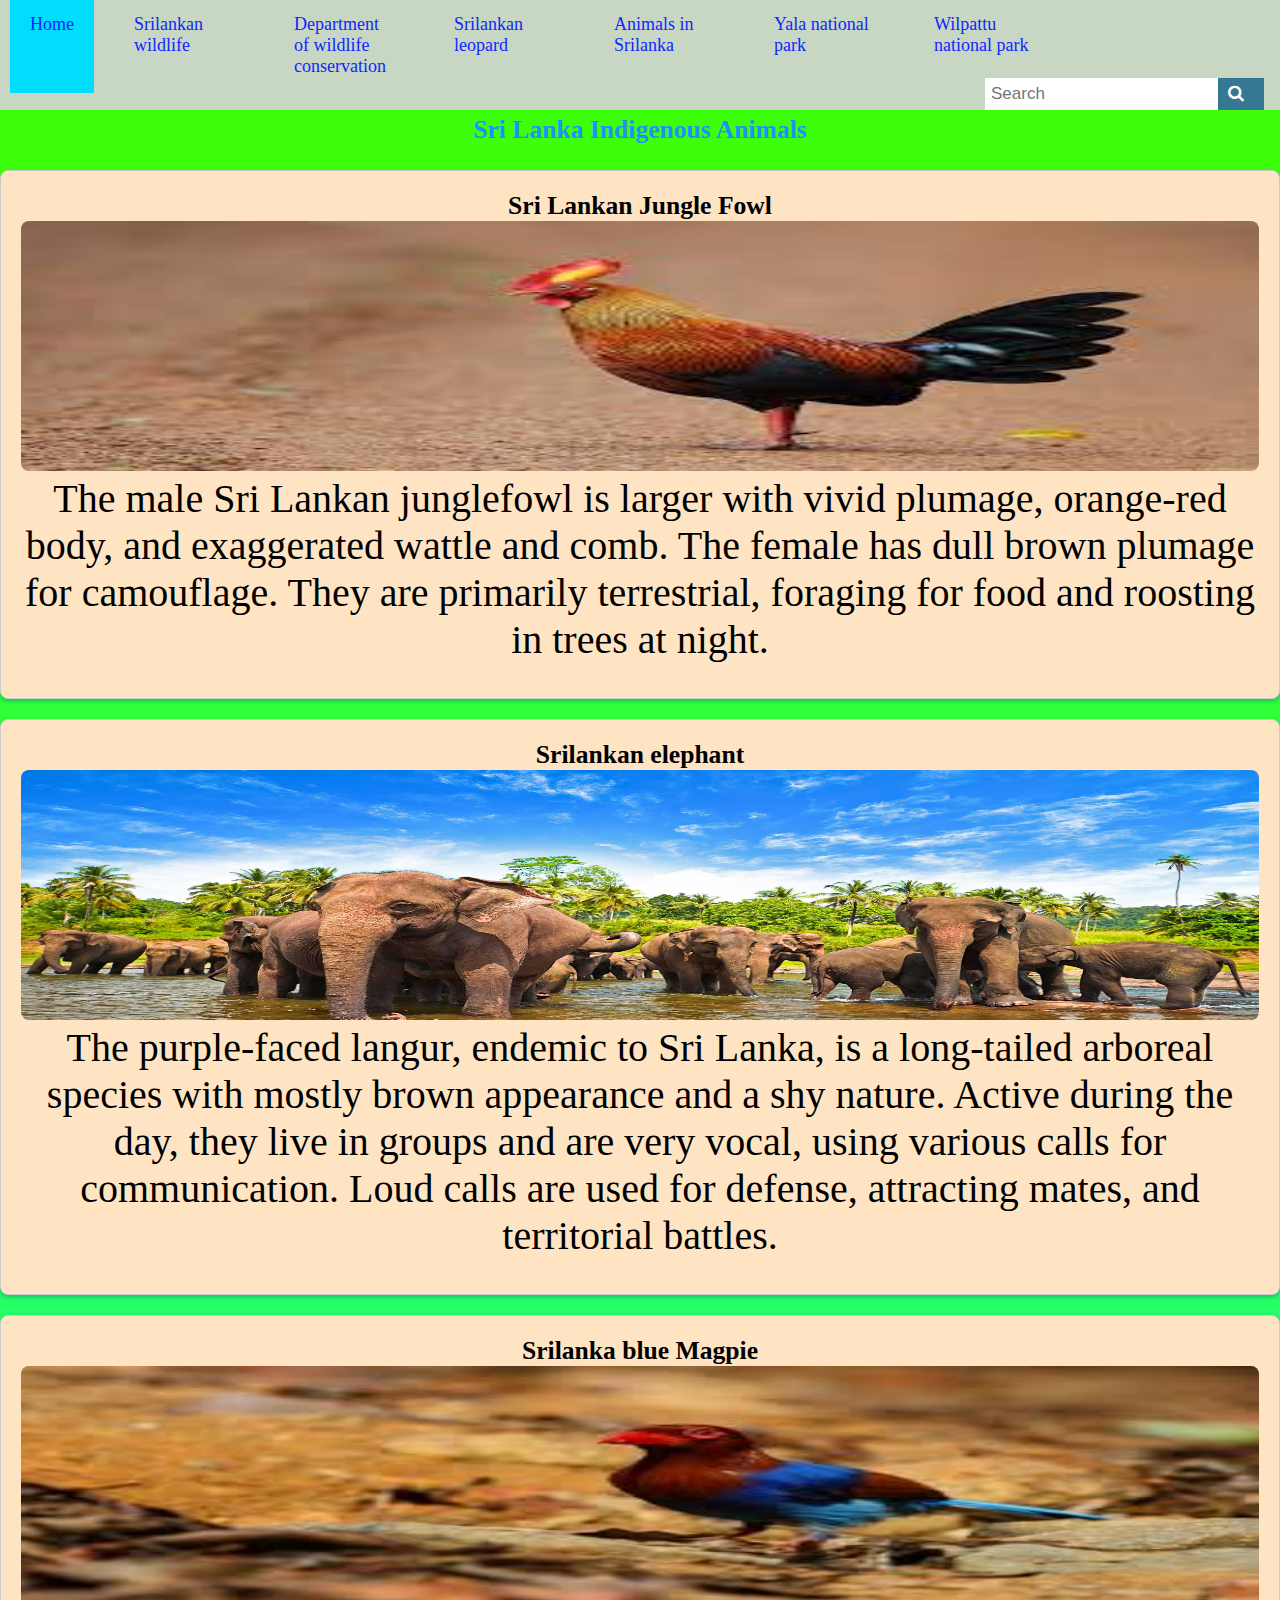
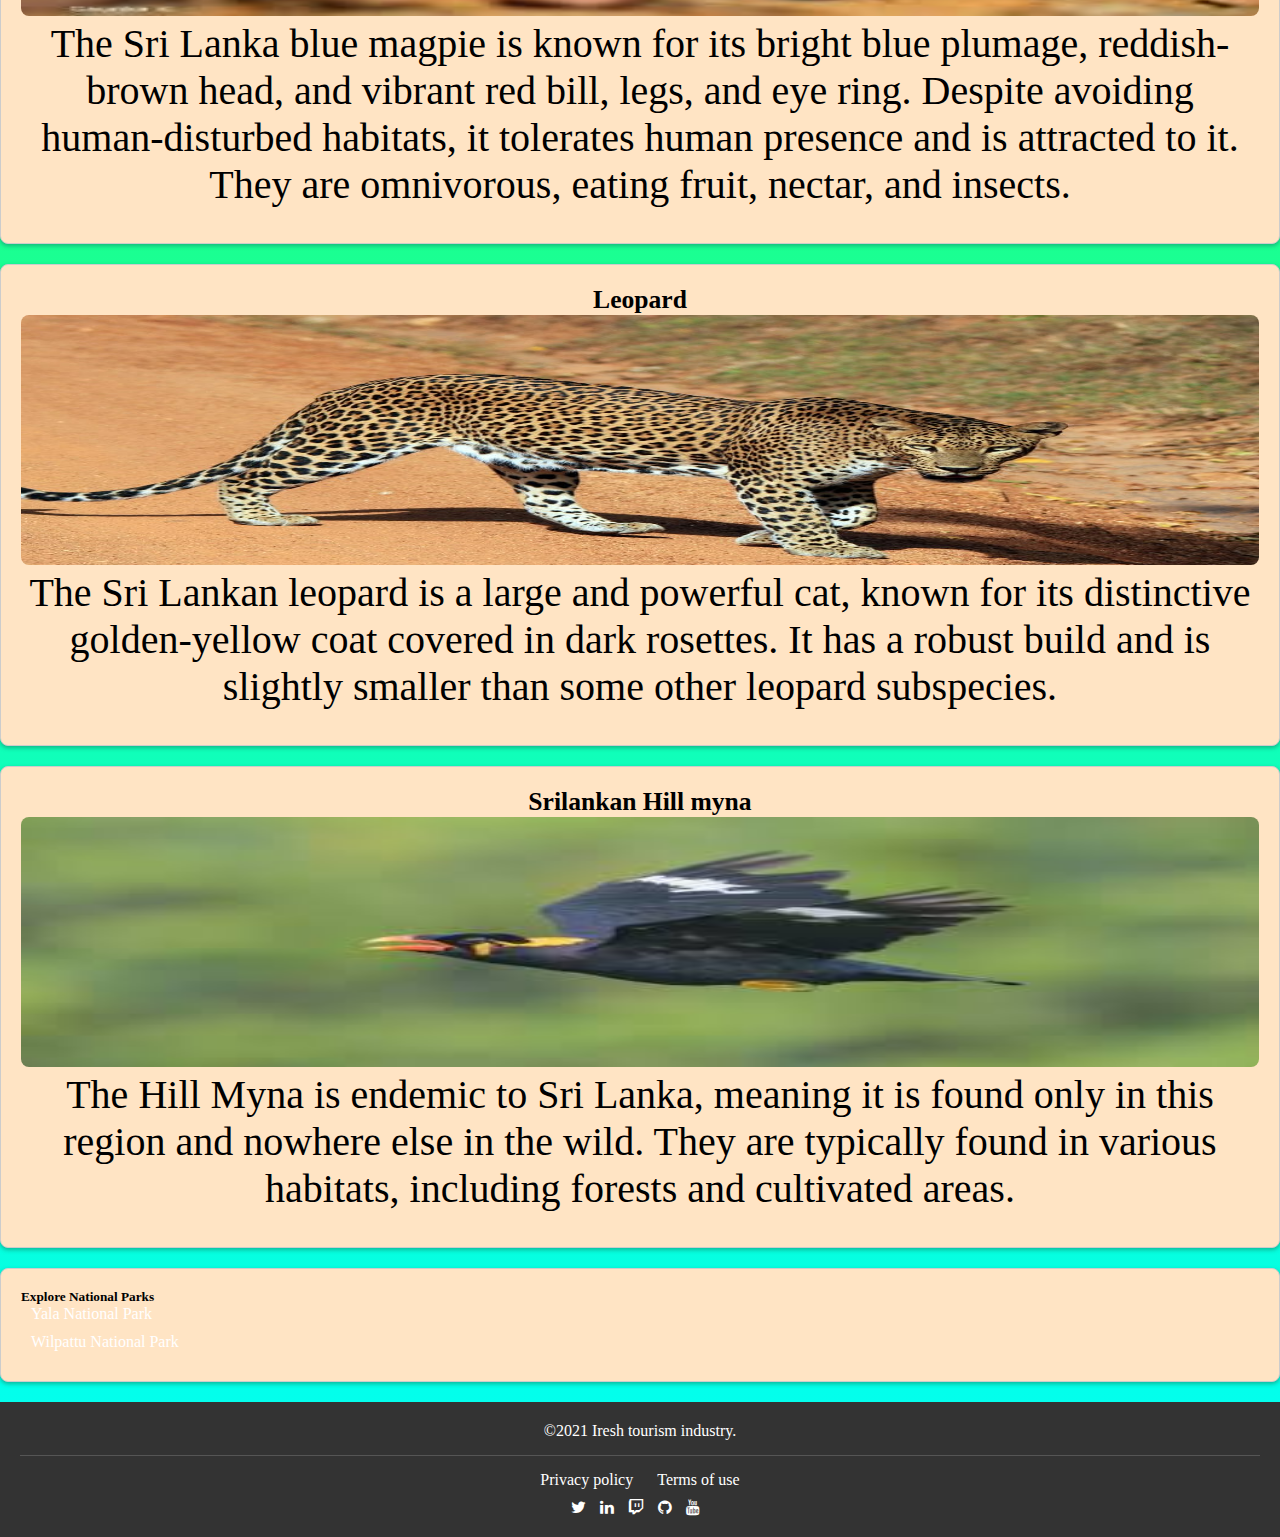
<file: Animals in srilanka.html>
<!DOCTYPE html>
<html lang="en">
    <head>
      <meta charset="utf-8">
        <title> Animals in srilanka</title>
        <meta name="viewport" content="width=device-width , initial-scale=1.0">
        <link rel="stylesheet" href="Index.css">
        <link rel="stylesheet"  href="Animals in Srilanka.css">
        <link rel="stylesheet" href="https://cdnjs.cloudflare.com/ajax/libs/font-awesome/4.7.0/css/font-awesome.min.css">
        <link rel="icon" type="image/x-icon" href="./Favicon/favicon (1).ico">

    </head>
    <body>
      <header>
        <nav class="Nav">
            <a href="index.html"  class="active">Home</a>
            <a href="Srilankan wildlife.html" >Srilankan wildlife</a>
            <a href="Department of wildlife conservation.html">Department of wildlife conservation</a>
            <a href="Srilankan leopard.html" >Srilankan leopard</a>
            <a href="Animals in Srilanka.html" >Animals in Srilanka</a>
            <a href="Yala national park.html">Yala national park</a>
            <a href="Wilpattu national park.html">Wilpattu national park</a>
            <link rel="apple-touch-icon" sizes="180x180" href="/apple-touch-icon.png">
            <link rel="icon" type="image/png" sizes="32x32" href="/favicon-32x32.png">
            <link rel="icon" type="image/png" sizes="16x16" href="/favicon-16x16.png">
            <link rel="manifest" href="/site.webmanifest">
            <link rel="mask-icon" href="/safari-pinned-tab.svg" color="#5bbad5">
            <meta name="msapplication-TileColor" content="#da532c">
            <meta name="theme-color" content="#ffffff">
            <form >
              <input type="text" placeholder="Search" name="search">
              <button type="submit"><i class="fa fa-search"></i></button>
            </form>
          
          </nav>
          </header>
          
          
         
        <main>
            
                <h2>Sri Lanka Indigenous Animals</h2>
            
        
            <section class="animals">
                <h5>Sri Lankan Jungle Fowl</h5>
                <img class="image" src="./images/Junglefowl.jpeg"     alt="jungle fowl">
                <p class="para1">The male Sri Lankan junglefowl is larger with vivid plumage, orange-red body, and exaggerated wattle and comb. The female has dull brown plumage for camouflage. They are primarily terrestrial, foraging for food and roosting in trees at night.</p>
                <!-- Add more content as needed -->
            </section>
        
            <section class="animals">
                <h5>Srilankan elephant</h5>
                <img class="image" src="./images/sri-lanka-elephants.jpg" alt="ElePhant">
                <p class="para1">The purple-faced langur, endemic to Sri Lanka, is a long-tailed arboreal species with mostly brown appearance and a shy nature. Active during the day, they live in groups and are very vocal, using various calls for communication. Loud calls are used for defense, attracting mates, and territorial battles.</p>
                <!-- Add more content as needed -->
            </section>
        
            <!-- Repeat similar sections for other animals -->
        
            <section class="animals">
                <h5>Srilanka blue Magpie</h5>
                <img class="image" src="./images/Blue magpie.jpeg" alt="Blue magpie">
                <p class="para1">The Sri Lanka blue magpie is known for its bright blue plumage, reddish-brown head, and vibrant red bill, legs, and eye ring. Despite avoiding human-disturbed habitats, it tolerates human presence and is attracted to it. They are omnivorous, eating fruit, nectar, and insects.</p>
                
            </section>
        
            <section class="animals">
                <h5>Leopard</h5>
                <img class="image" src="./images/leopard2.jpg" alt="Leopard">
                <p class="para1">The Sri Lankan leopard is a large and powerful cat, known for its distinctive golden-yellow coat covered in dark rosettes.
                  It has a robust build and is slightly smaller than some other leopard subspecies.</p>
                
            </section> 
            <section class="animals">
              <h5>Srilankan Hill myna</h5>
              <img class="image" src="./images/Hill myna.jpeg" alt="Blue hill myna">
              <p class="para1">The Hill Myna is endemic to Sri Lanka, meaning it is found only in this region and nowhere else in the wild.
              They are typically found in various habitats, including forests and cultivated areas.</p>
              
          </section>
          
          
          <section class="national parks">
            <h5>Explore National Parks</h5>
            <ul>
                <li><a href="Yala national park.html">Yala National Park</a></li>
                <li><a href="Wilpattu national park.html">Wilpattu National Park</a></li>
            </ul>
          </section>
        </main> 
        <footer>
          
      
            <div class="copyrights issues">&copy;2021 Iresh tourism industry.</div>
            <div class="footerliner" ></div> 
            <a href="#"> Privacy policy</a> 
            <a href="#"> Terms of use</a> 
          <div class="social-icons"  >
               <i class=" fa fa-twitter"></i>
               <i class=" fa fa-linkedin"></i>
               <i class=" fa fa-twitch"></i>
               <i class=" fa fa-github"></i>
               <i class=" fa fa-youtube"></i>
               
          </div>                                                        
        
        </footer>
          
        </body>
</file>
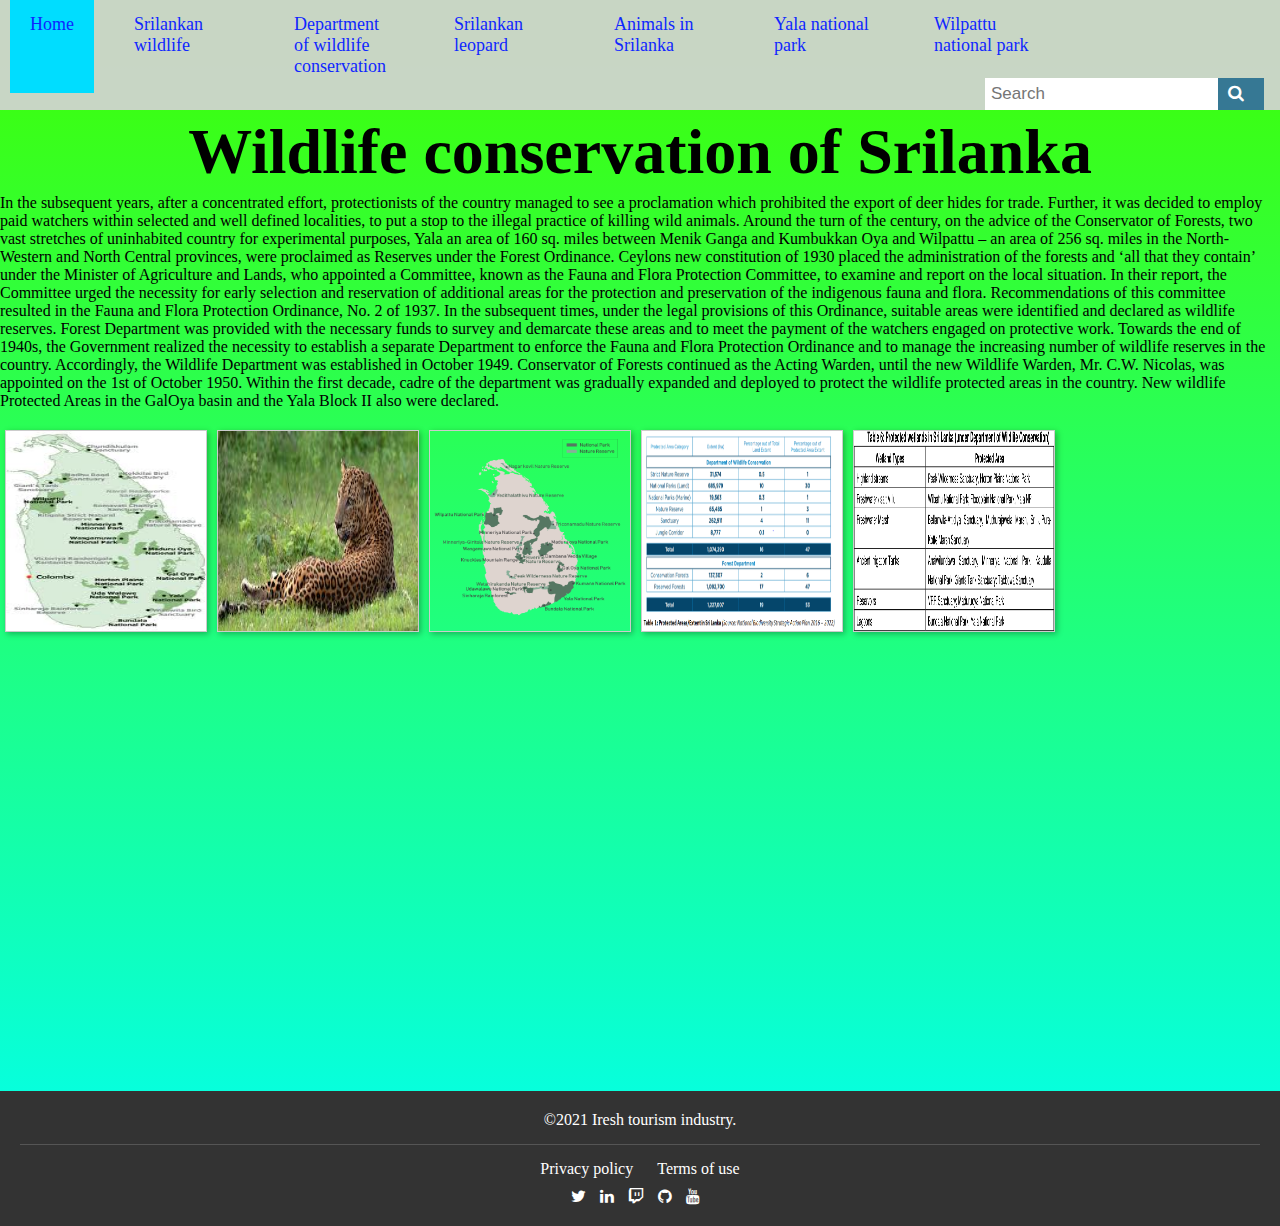
<file: Department of wildlife conservation.html>
<!DOCTYPE html>
<html lang="en">
    <head>
      <meta charset="utf-8">
        <title> Department of wildlife conservation</title>
        <meta name="viewport" content="width=device-width , initial-scale=1.0">
        <link rel="stylesheet"  href="Index.css">
        <link rel="stylesheet"  href="Department of wildlife conservation.css">
        <link rel="stylesheet" href="https://cdnjs.cloudflare.com/ajax/libs/font-awesome/4.7.0/css/font-awesome.min.css">
        <link rel="apple-touch-icon" sizes="180x180" href="/apple-touch-icon.png">
        <link rel="icon" type="image/png" sizes="32x32" href="/favicon-32x32.png">
        <link rel="icon" type="image/png" sizes="16x16" href="/favicon-16x16.png">
        <link rel="manifest" href="/site.webmanifest">
        <link rel="mask-icon" href="/safari-pinned-tab.svg" color="#5bbad5">
        <meta name="msapplication-TileColor" content="#da532c">
        <meta name="theme-color" content="#ffffff">
    </head>
    <body>
      <header>
      <nav class="Nav">
        <a href="index.html"  class="active">Home</a>
        <a href="Srilankan wildlife.html" >Srilankan wildlife</a>
        <a href="Department of wildlife conservation.html" >Department of wildlife conservation</a>
        <a href="Srilankan leopard.html" >Srilankan leopard</a>
        <a href="Animals in Srilanka.html" >Animals in Srilanka</a>
        <a href="Yala national park.html">Yala national park</a>
        <a href="Wilpattu national park.html">Wilpattu national park</a>
        <form >
          <input type="text" placeholder="Search" name="search">
          <button type="submit"><i class="fa fa-search"></i></button>
        </form>
       
      </nav>
    </header>
      
        <h1>Wildlife conservation of Srilanka</h1>
        <p>In the subsequent years, after a concentrated effort, protectionists of the country managed to see a proclamation which prohibited the export of deer hides for trade. Further, it was decided to employ paid watchers within selected and well defined localities, to put a stop to the illegal practice of killing wild animals.
  
          Around the turn of the century, on the advice of the Conservator of Forests, two vast stretches of uninhabited country for experimental purposes, Yala an area of 160 sq. miles between Menik Ganga and Kumbukkan Oya and Wilpattu –  an area of 256 sq. miles in the North-Western and North Central provinces, were proclaimed as Reserves under the Forest Ordinance.
          
          Ceylons new constitution of 1930 placed the administration of the forests and ‘all that they contain’ under the Minister of Agriculture and Lands, who appointed a Committee, known as the Fauna and Flora Protection Committee, to examine and report on the local situation. In their report, the Committee urged the necessity for early selection and reservation of additional areas for the protection and preservation of the indigenous fauna and flora. Recommendations of this committee resulted in the Fauna and Flora Protection Ordinance, No. 2 of 1937. In the subsequent times, under the legal provisions of this Ordinance, suitable areas were identified and declared as wildlife reserves. Forest Department was provided with the necessary funds to survey and demarcate these areas and to meet the payment of the watchers engaged on protective work.
          
          Towards the end of 1940s, the Government realized the necessity to establish a separate Department to enforce the Fauna and Flora Protection Ordinance and to manage the increasing number of wildlife reserves in the country. Accordingly, the Wildlife Department was established in October 1949. Conservator of Forests continued as the Acting Warden, until the new Wildlife Warden, Mr. C.W. Nicolas, was appointed on the 1st of October 1950.
          
          Within the first decade, cadre of the department was gradually expanded and deployed to protect the wildlife protected areas in the country. New wildlife Protected Areas in the GalOya basin and the Yala Block II also were declared.</p>
      
      <main>
        <div class="container">
          <div class="container">
            <div class="panel">
              <img class="responsive-image" src="./images/img1.jpg" alt="">
            </div>
            <div class="panel">
              <img class="responsive-image" src="./images/img2.jpeg" alt="">
            </div>
            <div class="panel">
              <img class="responsive-image" src="./images/img5.png" alt="">
            </div>
            <div class="panel">
              <img class="responsive-image" src="./images/protectedareas.png" alt="">
            </div>
            <div class="panel">
              <img class="responsive-image" src="./images/protecvtedareas.png" alt="">
            </div>
          </div>
      </main>
      
      <iframe src="https://www.google.com/maps/embed?pb=!1m18!1m12!1m3!1d63374.158774666525!2d79.85085330285597!3d6.904362482224375!2m3!1f0!2f0!3f0!3m2!1i1024!2i768!4f13.1!3m3!1m2!1s0x3ae250aa85489b1f%3A0xd8773339b6b43dbb!2sDepartment%20of%20Wildlife%20Conservation!5e0!3m2!1sen!2slk!4v1705608761097!5m2!1sen!2slk" width="600" height="450" style="border:0;" allowfullscreen="" loading="lazy" referrerpolicy="no-referrer-when-downgrade"></iframe>
      <footer>
      
        <div class="copyrights issues">&copy;2021 Iresh tourism industry.</div>
        <div class="footerliner" ></div> 
        <a href="#"> Privacy policy</a> 
        <a href="#"> Terms of use</a> 
      <div class="social-icons"  >
           <i class=" fa fa-twitter"></i>
           <i class=" fa fa-linkedin"></i>
           <i class=" fa fa-twitch"></i>
           <i class=" fa fa-github"></i>
           <i class=" fa fa-youtube"></i>
           
      </div>                                                        
    </footer>
    </body>
</file>
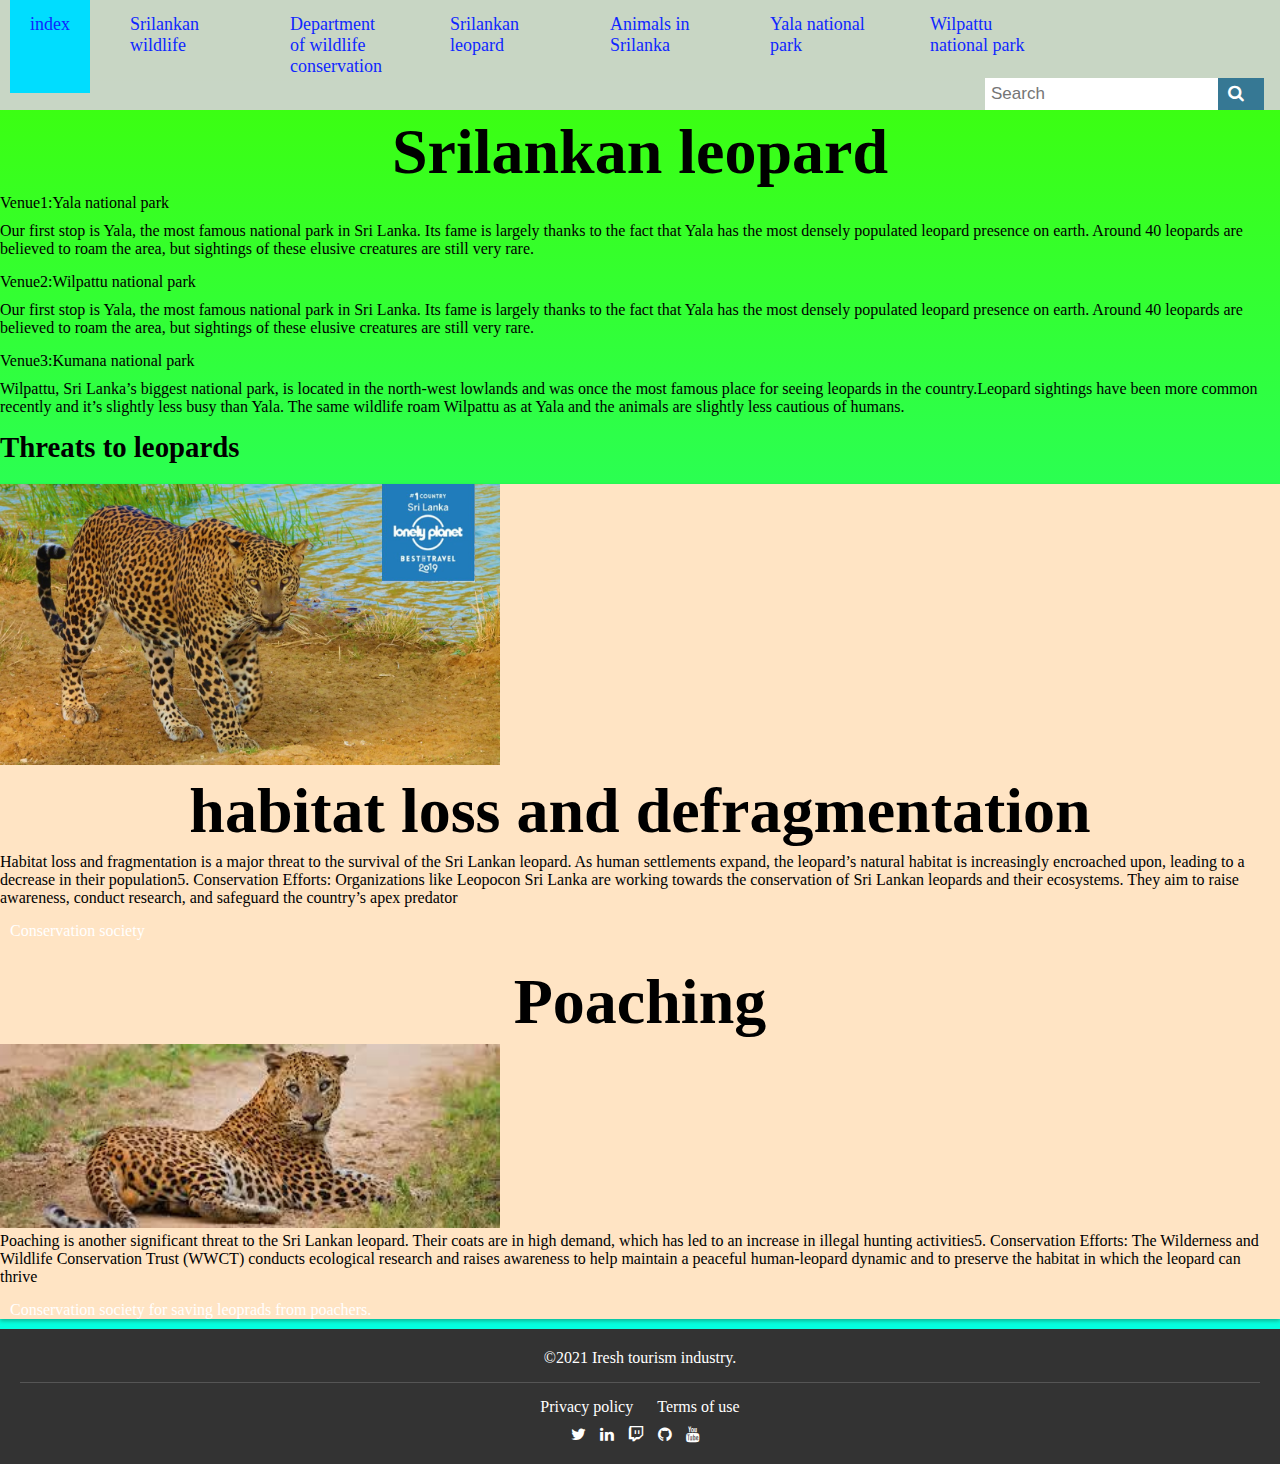
<file: Srilankan leopard.html>
<!DOCTYPE html>
<html>
    <head>
        <title>
             Srilankan leopard 
        </title>
        <meta name="viewport" content="width=device-width , initial-scale=1.0">
        <link rel="stylesheet"  href="Index.css">
        <link rel="stylesheet"  href="Srilankan leopard.css">
        <link rel="stylesheet" href="https://cdnjs.cloudflare.com/ajax/libs/font-awesome/4.7.0/css/font-awesome.min.css"> 
        <meta charset="utf-8">
        <link rel="apple-touch-icon" sizes="180x180" href="/apple-touch-icon.png">
        <link rel="icon" type="image/png" sizes="32x32" href="/favicon-32x32.png">
        <link rel="icon" type="image/png" sizes="16x16" href="/favicon-16x16.png">
        <link rel="manifest" href="/site.webmanifest">
        <link rel="mask-icon" href="/safari-pinned-tab.svg" color="#5bbad5">
        <meta name="msapplication-TileColor" content="#da532c">
        <meta name="theme-color" content="#ffffff">
    </head>
</html>
<body>
    <header>
    <nav class="Nav">
        <a href="index.html"  class="active">index</a>
        <a href="Srilankan wildlife.html" >Srilankan wildlife</a>
        <a href="Department of wildlife conservation.html" >Department of wildlife conservation</a>
        <a href="Srilankan leopard.html" >Srilankan leopard</a>
        <a href="Animals in Srilanka.html" >Animals in Srilanka</a>
        <a href="Yala national park.html">Yala national park</a>
        <a href="Wilpattu national park.html">Wilpattu national park</a>
        <form >
            <input type="text" placeholder="Search" name="search">
            <button type="submit"><i class="fa fa-search"></i></button>
          </form>
        

      </nav>
      </header>

    <h1>Srilankan leopard</h1>


<div class="Venues">
    <ul>
        <li>Venue1:Yala national park</li>
        <p>Our first stop is Yala, the most famous national park in Sri Lanka. Its fame is largely thanks to the fact that Yala has the most densely populated leopard presence on earth. Around 40 leopards are believed to roam the area, but sightings of these elusive creatures are still very rare.</p>
    </ul>
    <ul>
        <li>Venue2:Wilpattu  national park</li>
        <p>Our first stop is Yala, the most famous national park in Sri Lanka. Its fame is largely thanks to the fact that Yala has the most densely populated leopard presence on earth. Around 40 leopards are believed to roam the area, but sightings of these elusive creatures are still very rare.</p>
    </ul>
    <ul>
        <li>Venue3:Kumana national park</li>
        <p>Wilpattu, Sri Lanka’s biggest national park, is located in the north-west lowlands and was once the most famous place for seeing leopards in the country.Leopard sightings have been more common recently and it’s slightly less busy than Yala. The same wildlife roam Wilpattu as at Yala and the animals are slightly less cautious of humans. </p>
    </ul>
</div>
<main>
    <h2> Threats to leopards</h2>
    <section>
    <div class="leopard-threats" >
        <img src="./images/habita loss and defragmentation of leopards.jpeg"/>

        <h1>habitat loss and defragmentation</h1>
        <p>Habitat loss and fragmentation is a major threat to the survival of the Sri Lankan leopard. As human settlements expand, the leopard’s natural habitat is increasingly encroached upon, leading to a decrease in their population5.
            Conservation Efforts: Organizations like Leopocon Sri Lanka are working towards the conservation of Sri Lankan leopards and their ecosystems. They aim to raise awareness, conduct research, and safeguard the country’s apex predator</p>
        <a href="https://www.leopocon.org/" >Conservation society</a>
    </div>
    <div class="leopard-threats" >
        
        <h1>Poaching</h1>
        <img src="./images/Poaching leopards.jpeg" />
        <p>Poaching is another significant threat to the Sri Lankan leopard. Their coats are in high demand, which has led to an increase in illegal hunting activities5.

            Conservation Efforts: The Wilderness and Wildlife Conservation Trust (WWCT) conducts ecological research and raises awareness to help maintain a peaceful human-leopard dynamic and to preserve the habitat in which the leopard can thrive</p>
        <a href="https://www.wwct.org/" >Conservation society  for saving leoprads from poachers.</a>
    </div>
    </section>
</main>
<footer>
      
    <div class="copyrights issues">&copy;2021 Iresh tourism industry.</div>
    <div class="footerliner" ></div> 
    <a href="#"> Privacy policy</a> 
    <a href="#"> Terms of use</a> 
  <div class="social-icons"  >
       <i class=" fa fa-twitter"></i>
       <i class=" fa fa-linkedin"></i>
       <i class=" fa fa-twitch"></i>
       <i class=" fa fa-github"></i>
       <i class=" fa fa-youtube"></i>
       
  </div>                                                        
</footer>


</body>
</file>
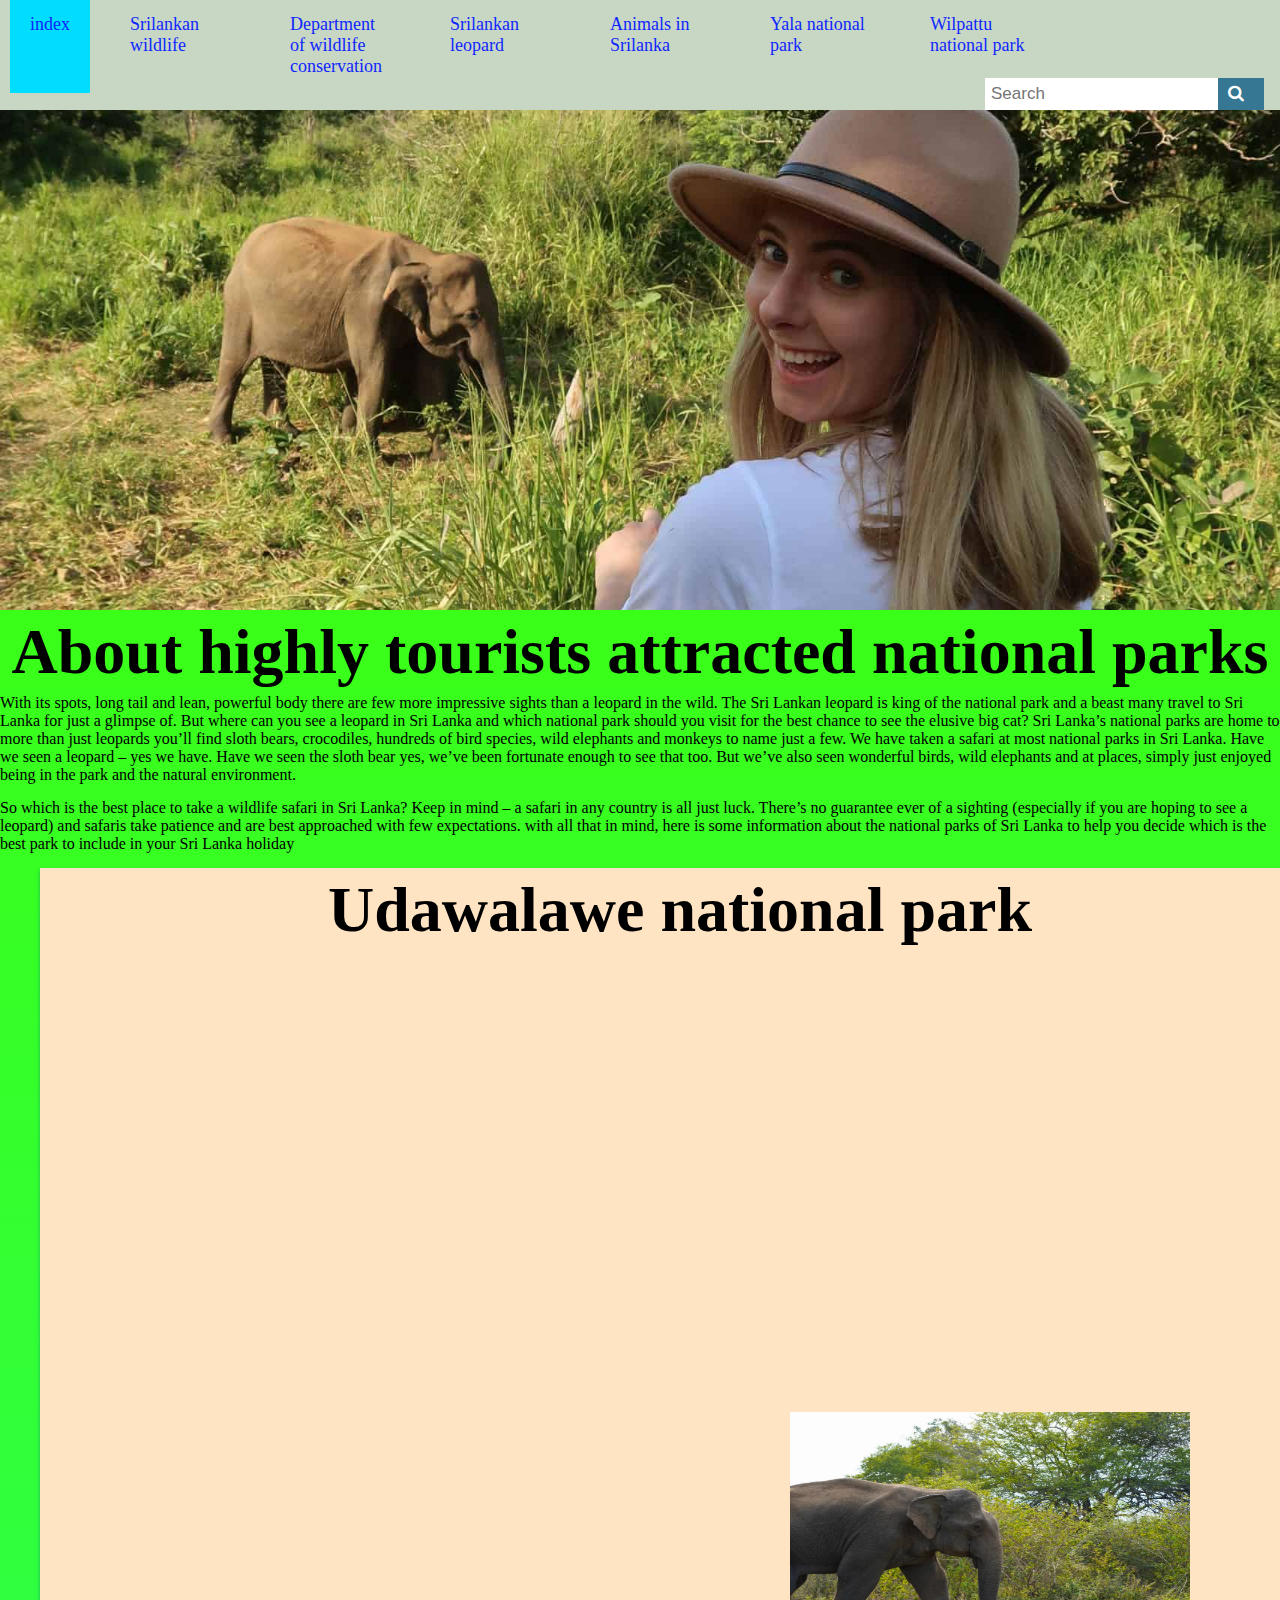
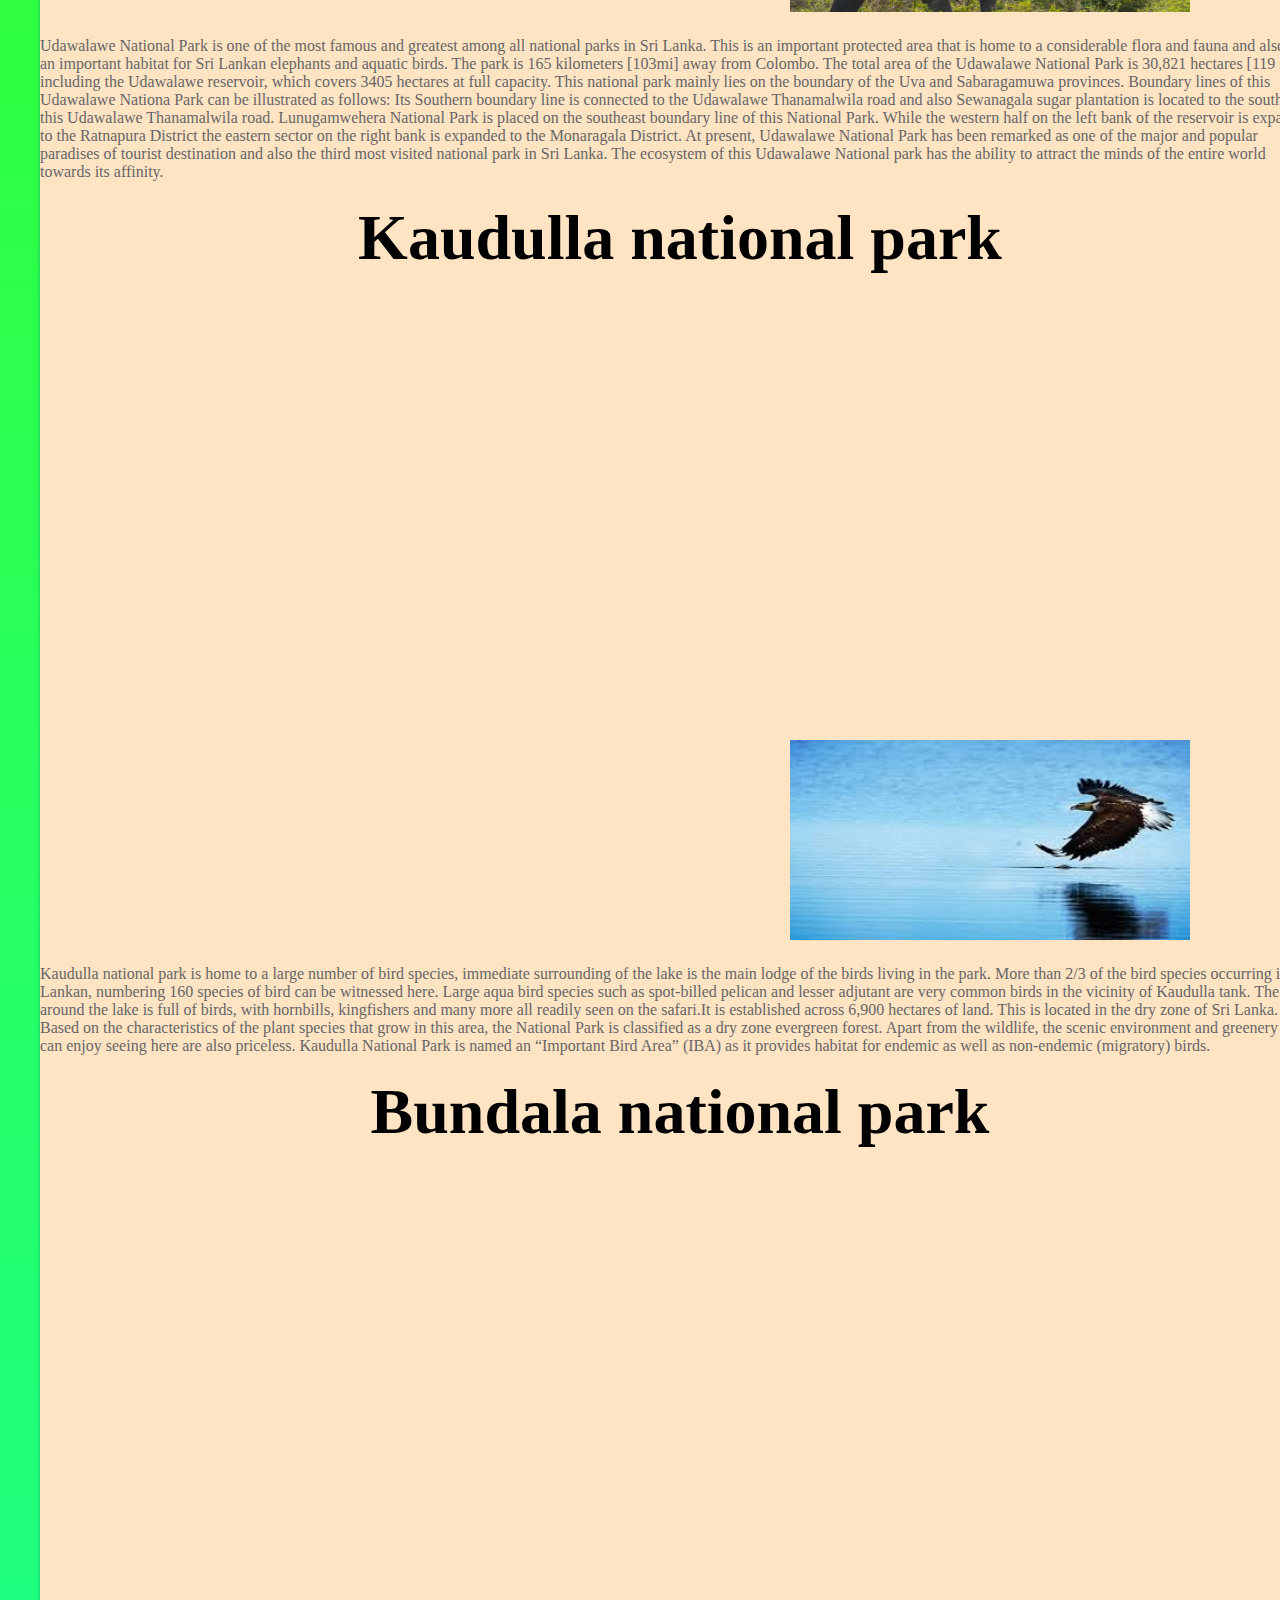
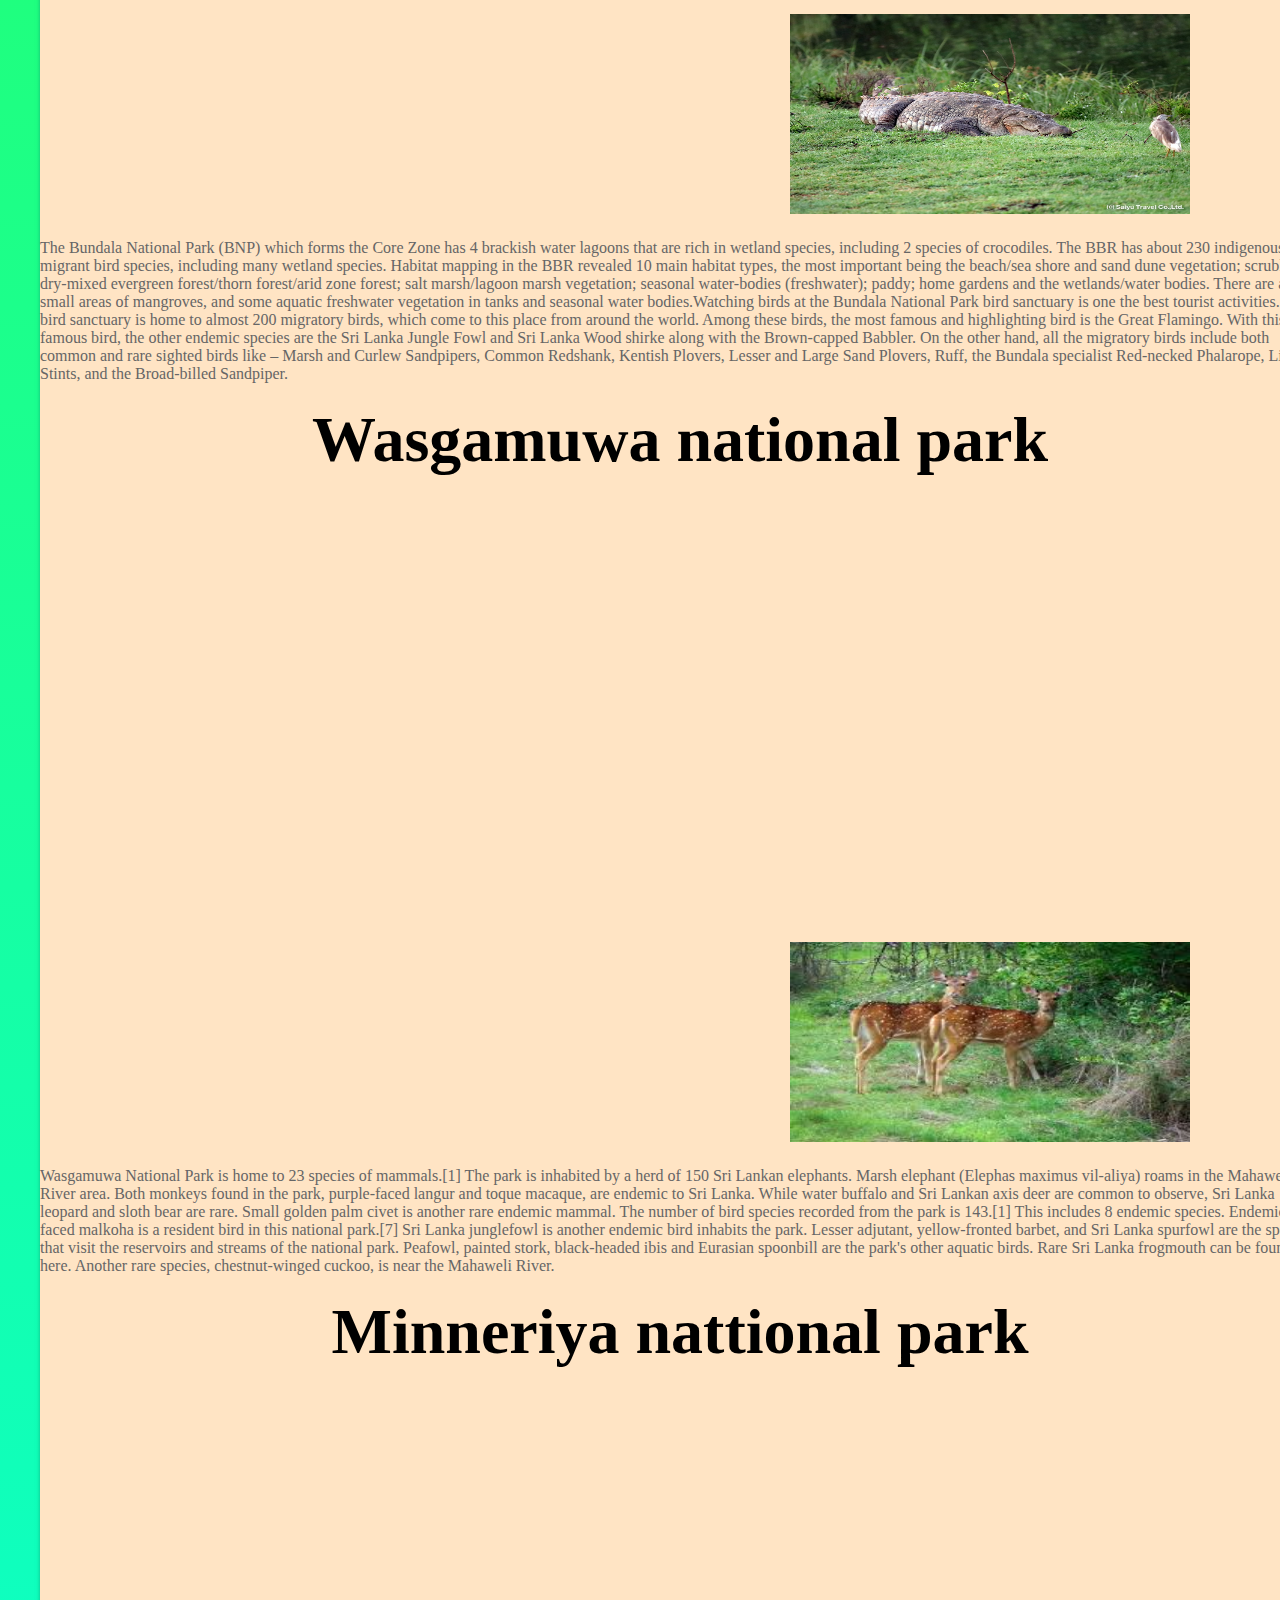
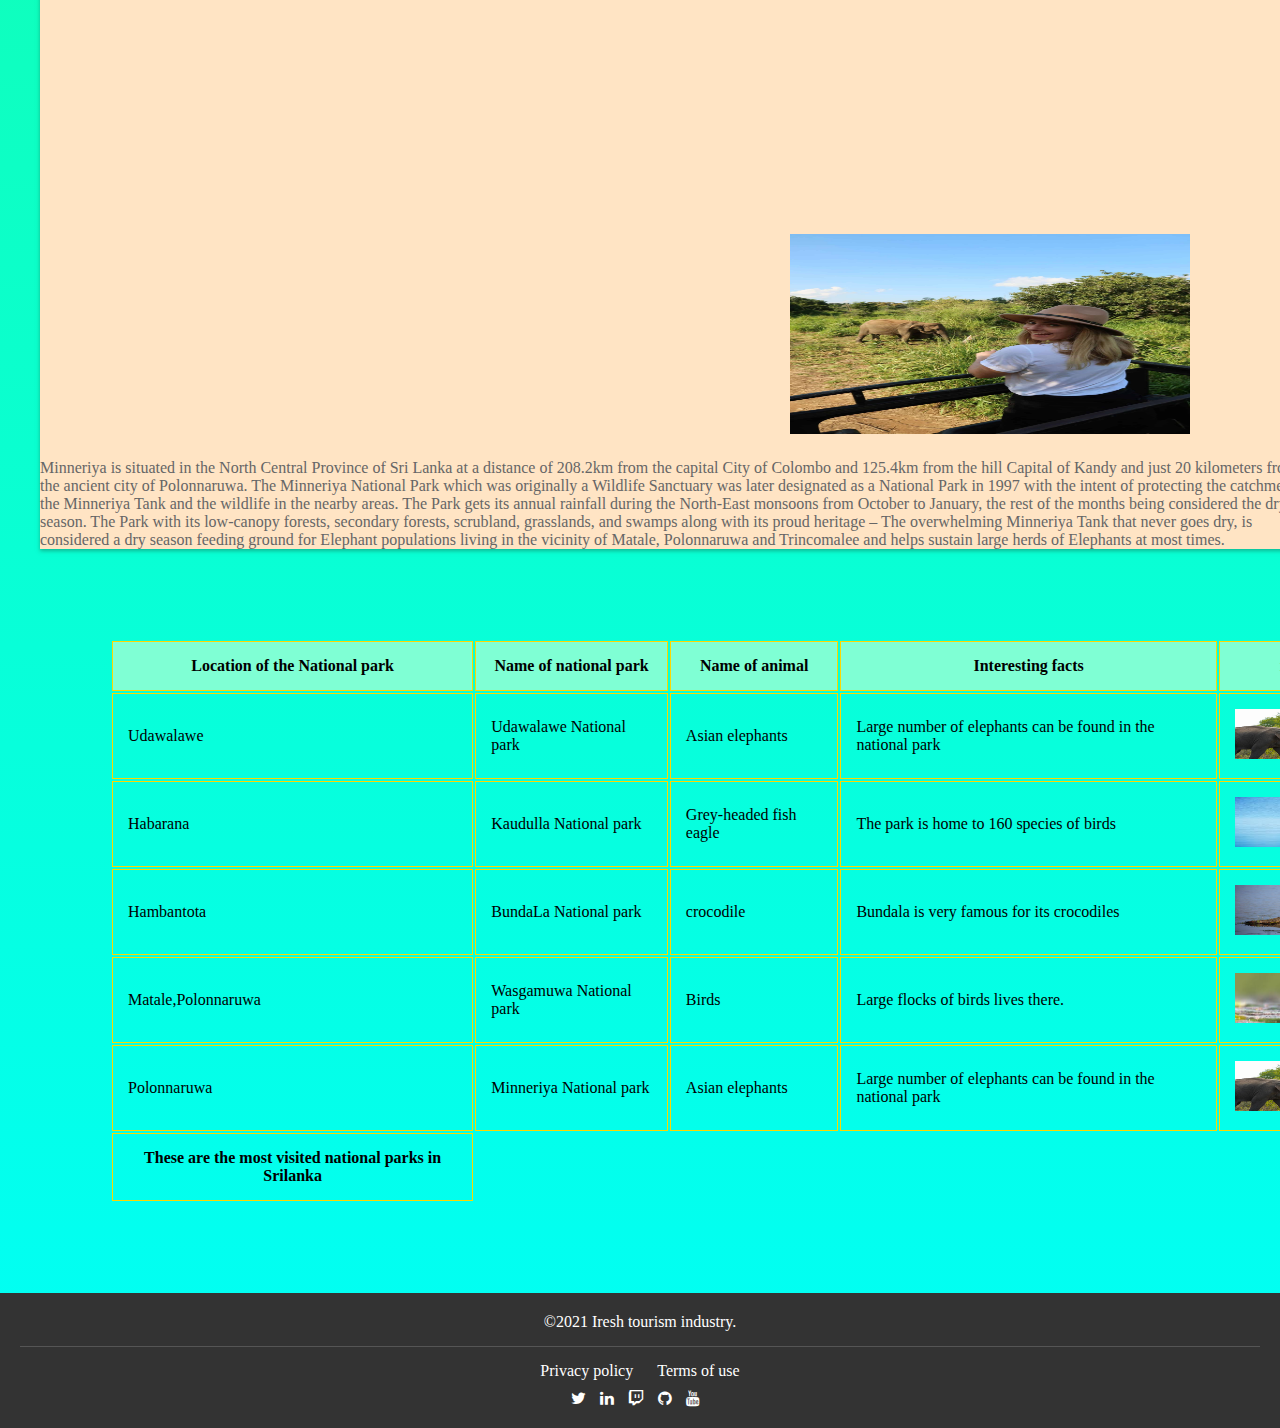
<file: Srilankan wildlife.html>
<!DOCTYPE html>
<html lang="en">
    <head>
        <meta charset="utf-8">

        <title>Srilankan wildlife</title>
        
        <meta name="viewport" content="width=device-width , initial-scale=1.0">
        <link rel="stylesheet"  href="Index.css">
        <link rel="stylesheet"  href="Srilanka wildlife.css">
        
        <link rel="stylesheet" href="https://cdnjs.cloudflare.com/ajax/libs/font-awesome/4.7.0/css/font-awesome.min.css">
         <link rel="apple-touch-icon" sizes="180x180" href="/apple-touch-icon.png">
        <link rel="icon" type="image/png" sizes="32x32" href="/favicon-32x32.png">
        <link rel="icon" type="image/png" sizes="16x16" href="/favicon-16x16.png">
        <link rel="manifest" href="/site.webmanifest">
        <link rel="mask-icon" href="/safari-pinned-tab.svg" color="#5bbad5">
        <meta name="msapplication-TileColor" content="#da532c">
        <meta name="theme-color" content="#ffffff">
    </head>
    <body>
       <header>
        <nav class="Nav">
        <a href="index.html"  class="active">index</a>
        <a href="Srilankan wildlife.html" >Srilankan wildlife</a>
        <a href="Department of wildlife conservation.html" >Department of wildlife conservation</a>
        <a href="Srilankan leopard.html" >Srilankan leopard</a>
        <a href="Animals in Srilanka.html" >Animals in Srilanka</a>
        <a href="Yala national park.html">Yala national park</a>
        <a href="Wilpattu national park.html">Wilpattu national park</a>
        <form >
            <input type="text" placeholder="Search" name="search">
            <button type="submit"><i class="fa fa-search"></i></button>
          </form>
        
          </nav>
       </header>
       <div class="hero-container">
            <div class="hero-image"></div>
                <div class="hero -text">
                    <h1>About highly tourists attracted national parks</h1>
                    <p>With its spots, long tail and lean, powerful body  there are few more impressive sights than a leopard in the wild.
                        The Sri Lankan leopard is king of the national park and a beast many travel to Sri Lanka for just a glimpse of.
                        But where can you see a leopard in Sri Lanka and which national park should you visit for the best chance to see the elusive big cat?
                        
                        Sri Lanka’s national parks are home to more than just leopards  you’ll find sloth bears, crocodiles, hundreds of bird species, wild elephants and monkeys to name just a few.
                    
                        We have taken a safari at most national parks in Sri Lanka.  Have we seen a leopard – yes we have. Have we seen the sloth bear yes, we’ve been fortunate enough to see that too. But we’ve also seen wonderful birds, wild elephants and at places, simply just enjoyed being in the park and the natural environment.</p>
                    <p>   So which is the best place to take a wildlife safari in Sri Lanka?
                        Keep in mind – a safari in any country is all just luck. There’s no guarantee ever of a sighting (especially if you are hoping to see a leopard) and safaris take patience and are best approached with few expectations.
                        with all that in mind, here is some information about the national parks of Sri Lanka to help you decide which is the best park to include in your Sri Lanka holiday</p>
                    </p>
                       
                </div>
            </div>
       </div>
      
           
        <main>
            <section>
                <subsection>
                    <h1>Udawalawe national park </h1>
                    <iframe class="map" src="https://www.google.com/maps/embed?pb=!1m14!1m8!1m3!1d15857.48321526931!2d80.876319!3d6.4746288!3m2!1i1024!2i768!4f13.1!3m3!1m2!1s0x3ae408ff88887e79%3A0xaf12e79ffbd980d7!2sUdawalawe%20National%20Park!5e0!3m2!1sen!2slk!4v1705438661277!5m2!1sen!2slk" width="600" height="450" style="border:0;" allowfullscreen="" loading="lazy" referrerpolicy="no-referrer-when-downgrade"></iframe>
                    <img class="section-img"src="./images/Udawalawe-elephants.webp" alt=""/>
                    
                    <p>Udawalawe National Park is one of the most famous and greatest among all national parks in Sri Lanka. This is an important protected area that is home to a considerable flora and fauna and also it is an important habitat for Sri Lankan elephants and aquatic birds. The park is 165 kilometers [103mi] away from Colombo. The total area of the Udawalawe National Park is 30,821 hectares [119 sq mi] including the Udawalawe reservoir, which covers 3405 hectares at full capacity. This national park mainly lies on the boundary of the Uva and Sabaragamuwa provinces. Boundary lines of this Udawalawe Nationa Park can be illustrated as follows: Its Southern boundary line is connected to the Udawalawe Thanamalwila road and also Sewanagala sugar plantation is located to the south of this Udawalawe Thanamalwila road. Lunugamwehera National Park is placed on the southeast boundary line of this National Park. While the western half on the left bank of the reservoir is expanded to the Ratnapura District the eastern sector on the right bank is expanded to the Monaragala District. At present, Udawalawe National Park has been remarked as one of the major and popular paradises of tourist destination and also the third most visited national park in Sri Lanka. The ecosystem of this Udawalawe National park has the ability to attract the minds of the entire world towards its affinity.</p>
                </subsection>
                <subsection>
                    <h1>Kaudulla national park</h1>
                    <iframe  class="map" src="https://www.google.com/maps/embed?pb=!1m18!1m12!1m3!1d252884.45565812493!2d80.61177544158399!3d7.965883366438548!2m3!1f0!2f0!3f0!3m2!1i1024!2i768!4f13.1!3m3!1m2!1s0x3afb61f06b945489%3A0x745a344d553516b!2sKaudulla%20National%20Park!5e0!3m2!1sen!2slk!4v1705442078894!5m2!1sen!2slk" width="600" height="450" style="border:0;" allowfullscreen="" loading="lazy" referrerpolicy="no-referrer-when-downgrade"></iframe>
                    <img class="section-img" src="./images/birds-Kaudulla.jpeg" />
                    <p>Kaudulla national park is home to a large number of bird species, immediate surrounding of the lake is the main lodge of the birds living in the park.

                        More than 2/3 of the bird species occurring in Sri Lankan, numbering 160 species of bird can be witnessed here. Large aqua bird species such as spot-billed pelican and lesser adjutant are very common birds in the vicinity of Kaudulla tank. The forest around the lake is full of birds, with hornbills, kingfishers and many more all readily seen on the safari.It is established across 6,900 hectares of land. This is located in the dry zone of Sri Lanka. Based on the characteristics of the plant species that grow in this area, the National Park is classified as a dry zone evergreen forest. Apart from the wildlife, the scenic environment and greenery you can enjoy seeing here are also priceless. Kaudulla National Park is named an “Important Bird Area” (IBA) as it provides habitat for endemic as well as non-endemic (migratory) birds.</p>
                </subsection>
               <subsection>
                <h1>Bundala  national park</h1>
                <iframe class= "map"src="https://www.google.com/maps/embed?pb=!1m18!1m12!1m3!1d126927.63674017148!2d81.12809155199146!3d6.199079938892177!2m3!1f0!2f0!3f0!3m2!1i1024!2i768!4f13.1!3m3!1m2!1s0x3ae69842ecb214eb%3A0x145a2d402f36beb0!2sBundala%20National%20Park!5e0!3m2!1sen!2slk!4v1705478878706!5m2!1sen!2slk" width="600" height="450" style="border:0;" allowfullscreen="" loading="lazy" referrerpolicy="no-referrer-when-downgrade"></iframe>
                <img class="section-img" src="./images/crocodile.jpg" />
                <p>The Bundala National Park (BNP) which forms the Core Zone has 4 brackish water lagoons that are rich in wetland species, including 2 species of crocodiles. The BBR has about 230 indigenous and migrant bird species, including many wetland species.

                    Habitat mapping in the BBR revealed 10 main habitat types, the most important being the beach/sea shore and sand dune vegetation; scrubland; dry-mixed evergreen forest/thorn forest/arid zone forest; salt marsh/lagoon marsh vegetation; seasonal water-bodies (freshwater); paddy; home gardens and the wetlands/water bodies. There are also small areas of mangroves, and some aquatic freshwater vegetation in tanks and seasonal water bodies.Watching birds at the Bundala National Park bird sanctuary is one the best tourist activities. This bird sanctuary is home to almost 200 migratory birds, which come to this place from around the world. Among these birds, the most famous and highlighting bird is the Great Flamingo. With this famous bird, the other endemic species are the Sri Lanka Jungle Fowl and Sri Lanka Wood shirke along with the Brown-capped Babbler. On the other hand, all the migratory birds include both common and rare sighted birds like – Marsh and Curlew Sandpipers, Common Redshank, Kentish Plovers, Lesser and Large Sand Plovers, Ruff, the Bundala specialist Red-necked Phalarope, Little Stints, and the Broad-billed Sandpiper. </p>

               </subsection>
               <subsection>
               <h1>Wasgamuwa national park</h1>
               <iframe class="section-map" src="https://www.google.com/maps/embed?pb=!1m18!1m12!1m3!1d126507.02514296271!2d80.83837176732877!3d7.753233979217169!2m3!1f0!2f0!3f0!3m2!1i1024!2i768!4f13.1!3m3!1m2!1s0x3afb52570f648bc9%3A0xa4d95d7cf2f31436!2sWasgamuwa%20National%20Park!5e0!3m2!1sen!2slk!4v1705485242757!5m2!1sen!2slk" width="600" height="450" style="border:0;" allowfullscreen="" loading="lazy" referrerpolicy="no-referrer-when-downgrade"></iframe>
               <img class="section-img" src="./images/Wasgamnuwa national park.jpeg"  />
               <p>Wasgamuwa National Park is home to 23 species of mammals.[1] The park is inhabited by a herd of 150 Sri Lankan elephants. Marsh elephant (Elephas maximus vil-aliya) roams in the Mahaweli River area. Both monkeys found in the park, purple-faced langur and toque macaque, are endemic to Sri Lanka. While water buffalo and Sri Lankan axis deer are common to observe, Sri Lanka leopard and sloth bear are rare. Small golden palm civet is another rare endemic mammal.

                The number of bird species recorded from the park is 143.[1] This includes 8 endemic species. Endemic red-faced malkoha is a resident bird in this national park.[7] Sri Lanka junglefowl is another endemic bird inhabits the park. Lesser adjutant, yellow-fronted barbet, and Sri Lanka spurfowl are the species that visit the reservoirs and streams of the national park. Peafowl, painted stork, black-headed ibis and Eurasian spoonbill are the park's other aquatic birds. Rare Sri Lanka frogmouth can be found here. Another rare species, chestnut-winged cuckoo, is near the Mahaweli River.</p>
            </subsection>
            <subsection>
                <h1>Minneriya nattional park</h1>
                <iframe class="section-map" src="https://www.google.com/maps/embed?pb=!1m18!1m12!1m3!1d126426.8159990814!2d80.76226837025331!3d8.015636118058199!2m3!1f0!2f0!3f0!3m2!1i1024!2i768!4f13.1!3m3!1m2!1s0x3afb6009a20be05d%3A0xa4d046f2f06b05f5!2sMinneriya%20National%20Park!5e0!3m2!1sen!2slk!4v1705491641354!5m2!1sen!2slk" width="600" height="450" style="border:0;" allowfullscreen="" loading="lazy" referrerpolicy="no-referrer-when-downgrade"></iframe>
                <img class="section-img" src="./images/image -minneriya national park.jpg"  />
                <p>Minneriya is situated in the North Central Province of Sri Lanka at a distance of 208.2km from the capital City of Colombo and 125.4km from the hill Capital of Kandy and just 20 kilometers from the ancient city of Polonnaruwa. 
                    The Minneriya National Park which was originally a Wildlife Sanctuary was later designated as a National Park in 1997 with the intent of protecting the catchment of the Minneriya Tank and the wildlife in the nearby areas. The Park gets its annual rainfall during the North-East monsoons from October to January, the rest of the months being considered the dry season. The Park with its low-canopy forests, secondary forests, scrubland, grasslands, and swamps along with its proud heritage – The overwhelming Minneriya Tank that never goes dry, is considered a dry season feeding ground for Elephant populations living in the vicinity of Matale, Polonnaruwa and Trincomalee and helps sustain large herds of Elephants at most times.</p>
                
            </subsection>

            </section>


        </main>
        

        <div class="table">

       
            <table>
                <tr>
                    <th>Location of the National park</th>
                    <th>Name of national park</th>
                    <th>Name of animal</th>
                    <th>Interesting facts </th>
                    <th>images</th>


                </tr>
                <tr>
                    <td>Udawalawe</td>
                    <td>Udawalawe National park</td>
                    <td>Asian elephants</td>
                    <td> Large number of elephants can be found  in the national park </td>
                    <td> <img src="./images/Udawalawe-elephants.webp"  ></td>

                </tr>
                <tr>
                    <td>Habarana</td>
                    <td>Kaudulla National park</td>
                    <td>Grey-headed fish eagle</td>
                    <td>The park is home to 160 species of birds </td>
                    <td> <img src="./images/birds-Kaudulla.jpeg"  ></td>
                </tr>
                <tr>
                    <td>Hambantota</td>
                    <td>BundaLa National park</td>
                    <td>crocodile</td>
                    <td>Bundala is very famous for its crocodiles  </td>
                    <td> <img src="./images/Crocodile-Bundala.jpg"   ></td>
                </tr>
                <tr>
                    <td>Matale,Polonnaruwa</td>
                    <td>Wasgamuwa National park</td>
                    <td>Birds </td>
                    <td>Large flocks of birds lives there.</td>
                    <td> <img src="./images/Birds-Wasgamuwa.jpeg"   ></td> 
                </tr>
                <tr>
                    <td>Polonnaruwa</td>
                    <td>Minneriya National park</td>
                    <td>Asian elephants</td>
                    <td> Large number of elephants can be found  in the national park </td>
                    <td> <img src="./images/Udawalawe-elephants.webp"   ></td> 
                </tr>
                <tfoot >
                    <tr>
                      <td> These are the most visited national parks in Srilanka</td>
                    </tr>
                </tfoot>
            </table>
        </div>
        

    </body>
    <footer>
        <div class="copyrights issues">&copy;2021 Iresh tourism industry.</div>
        <div class="footerliner" ></div> 
        <a href="#"> Privacy policy</a> 
        <a href="#"> Terms of use</a>  
        
            
          <div class="social-icons"  >
               <i class=" fa fa-twitter"></i>
               <i class=" fa fa-linkedin"></i>
               <i class=" fa fa-twitch"></i>
               <i class=" fa fa-github"></i>
               <i class=" fa fa-youtube"></i>
               
          </div>                                                        
                                                              
    </footer>

</html>
</file>
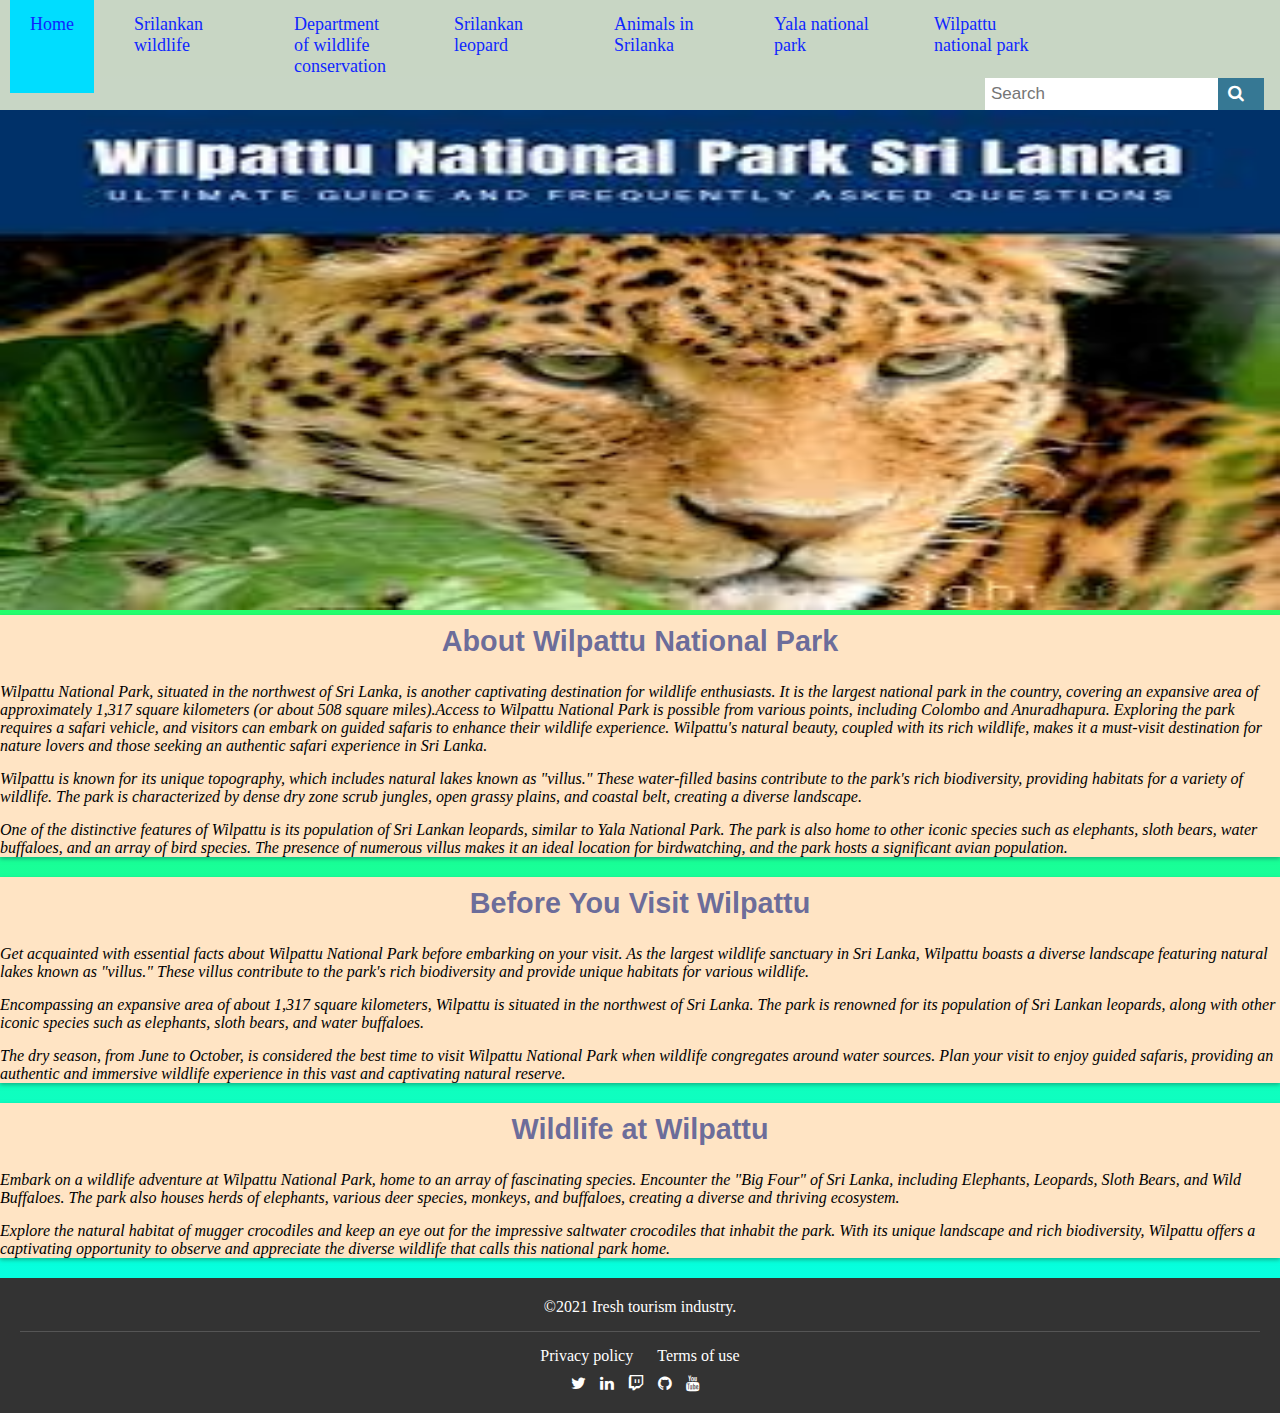
<file: Wilpattu national park.html>
<!DOCTYPE html>
<html lang="en">
    <head>
      <meta charset="utf-8">
        <title> Wilapttu national park</title>
        <meta name="viewport" content="width=device-width , initial-scale=1.0">
        <link rel="stylesheet"  href="Index.css">
        <link rel="stylesheet"  href="Wilpattu.css">
        <link rel="stylesheet" href="https://cdnjs.cloudflare.com/ajax/libs/font-awesome/4.7.0/css/font-awesome.min.css">
        <link rel="apple-touch-icon" sizes="180x180" href="/apple-touch-icon.png">
        <link rel="icon" type="image/png" sizes="32x32" href="/favicon-32x32.png">
        <link rel="icon" type="image/png" sizes="16x16" href="/favicon-16x16.png">
        <link rel="manifest" href="/site.webmanifest">
        <link rel="mask-icon" href="/safari-pinned-tab.svg" color="#5bbad5">
        <meta name="msapplication-TileColor" content="#da532c">
        <meta name="theme-color" content="#ffffff">
    </head>
    <body>
     <header>   
        <nav class="Nav">
          <a href="index.html"  class="active">Home</a>
          <a href="Srilankan wildlife.html" >Srilankan wildlife</a>
          <a href="Department of wildlife conservation.html" >Department of wildlife conservation</a>
          <a href="Srilankan leopard.html" >Srilankan leopard</a>
          <a href="Animals in Srilanka.html" >Animals in Srilanka</a>
          <a href="Yala national park.html">Yala national park</a>
          <a href="Wilpattu national park.html">Wilpattu national park</a>
          <form >
            <input type="text" placeholder="Search" name="search">
            <button type="submit"><i class="fa fa-search"></i></button>
          </form>
        
        </nav>
     </header>
     <main>
        
      <div class="responsive">
        <img src="./images/wilpattu national park.jpeg">
      </div>
      <section class="park-info">
        <h2>About Wilpattu National Park</h2>
        <p><i>Wilpattu National Park, situated in the northwest of Sri Lanka, is another captivating destination for wildlife enthusiasts. It is the largest national park in the country, covering an expansive area of approximately 1,317 square kilometers (or about 508 square miles).Access to Wilpattu National Park is possible from various points, including Colombo and Anuradhapura. Exploring the park requires a safari vehicle, and visitors can embark on guided safaris to enhance their wildlife experience. Wilpattu's natural beauty, coupled with its rich wildlife, makes it a must-visit destination for nature lovers and those seeking an authentic safari experience in Sri Lanka.</i></p>
        <p><i>Wilpattu is known for its unique topography, which includes natural lakes known as "villus." These water-filled basins contribute to the park's rich biodiversity, providing habitats for a variety of wildlife. The park is characterized by dense dry zone scrub jungles, open grassy plains, and coastal belt, creating a diverse landscape.</i></p>
        <p><i>One of the distinctive features of Wilpattu is its population of Sri Lankan leopards, similar to Yala National Park. The park is also home to other iconic species such as elephants, sloth bears, water buffaloes, and an array of bird species. The presence of numerous villus makes it an ideal location for birdwatching, and the park hosts a significant avian population.</i></p>
    </section>

    <section class="visitor-tips">
      <h2>Before You Visit Wilpattu</h2>
      <p><i>Get acquainted with essential facts about Wilpattu National Park before embarking on your visit. As the largest wildlife sanctuary in Sri Lanka, Wilpattu boasts a diverse landscape featuring natural lakes known as "villus." These villus contribute to the park's rich biodiversity and provide unique habitats for various wildlife.</i></p>
      <p><i>Encompassing an expansive area of about 1,317 square kilometers, Wilpattu is situated in the northwest of Sri Lanka. The park is renowned for its population of Sri Lankan leopards, along with other iconic species such as elephants, sloth bears, and water buffaloes.</i></p>
      <p><i>The dry season, from June to October, is considered the best time to visit Wilpattu National Park when wildlife congregates around water sources. Plan your visit to enjoy guided safaris, providing an authentic and immersive wildlife experience in this vast and captivating natural reserve.</i></p>
    </section>
  

    
    <section class="animals-to-see">
      <h2>Wildlife at Wilpattu</h2>
      <p><i>Embark on a wildlife adventure at Wilpattu National Park, home to an array of fascinating species. Encounter the "Big Four" of Sri Lanka, including Elephants, Leopards, Sloth Bears, and Wild Buffaloes. The park also houses herds of elephants, various deer species, monkeys, and buffaloes, creating a diverse and thriving ecosystem.</i></p>
      <p><i>Explore the natural habitat of mugger crocodiles and keep an eye out for the impressive saltwater crocodiles that inhabit the park. With its unique landscape and rich biodiversity, Wilpattu offers a captivating opportunity to observe and appreciate the diverse wildlife that calls this national park home.</i></p>
    </section>
  
    </main>






    <footer>
      
      <div class="copyrights issues">&copy;2021 Iresh tourism industry.</div>
      <div class="footerliner" ></div> 
      <a href="#"> Privacy policy</a> 
      <a href="#"> Terms of use</a> 
    <div class="social-icons"  >
         <i class=" fa fa-twitter"></i>
         <i class=" fa fa-linkedin"></i>
         <i class=" fa fa-twitch"></i>
         <i class=" fa fa-github"></i>
         <i class=" fa fa-youtube"></i>
         
    </div> 
                                                           
  </footer>







     
    </body>
</file>
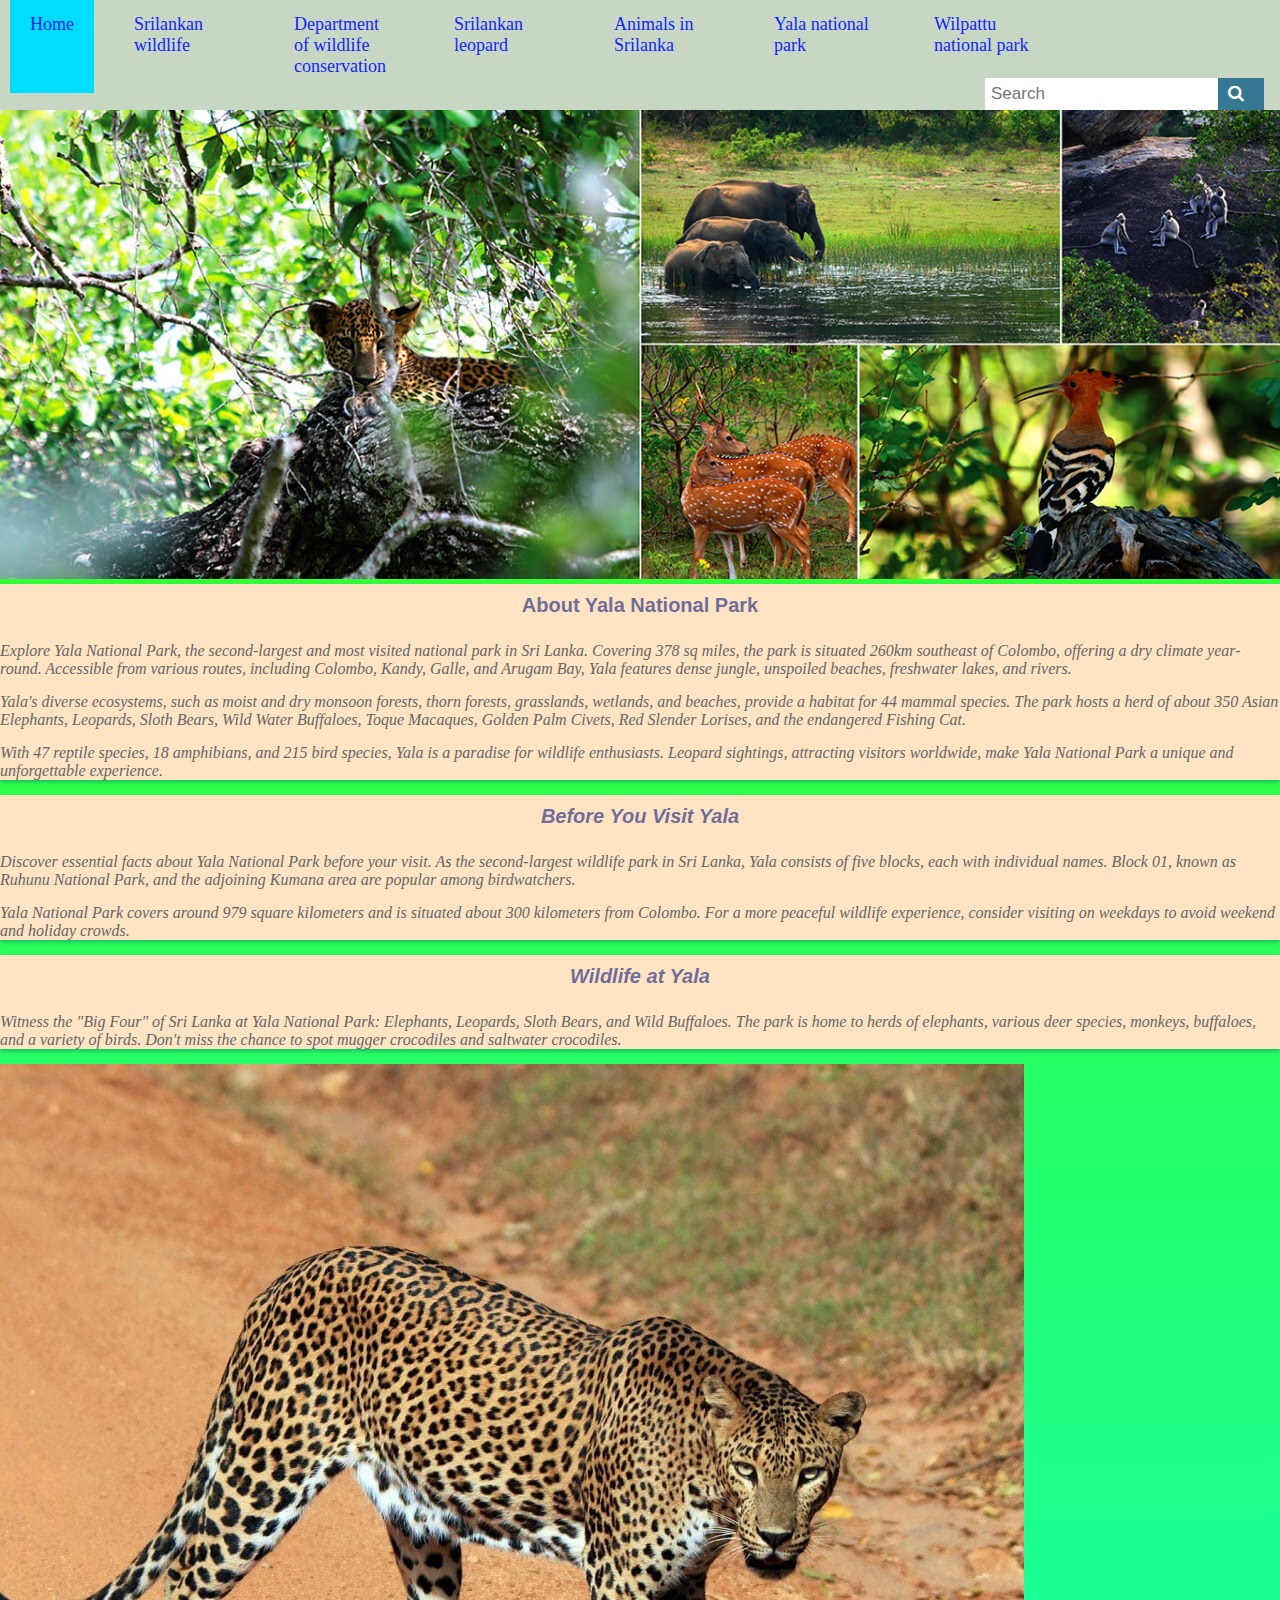
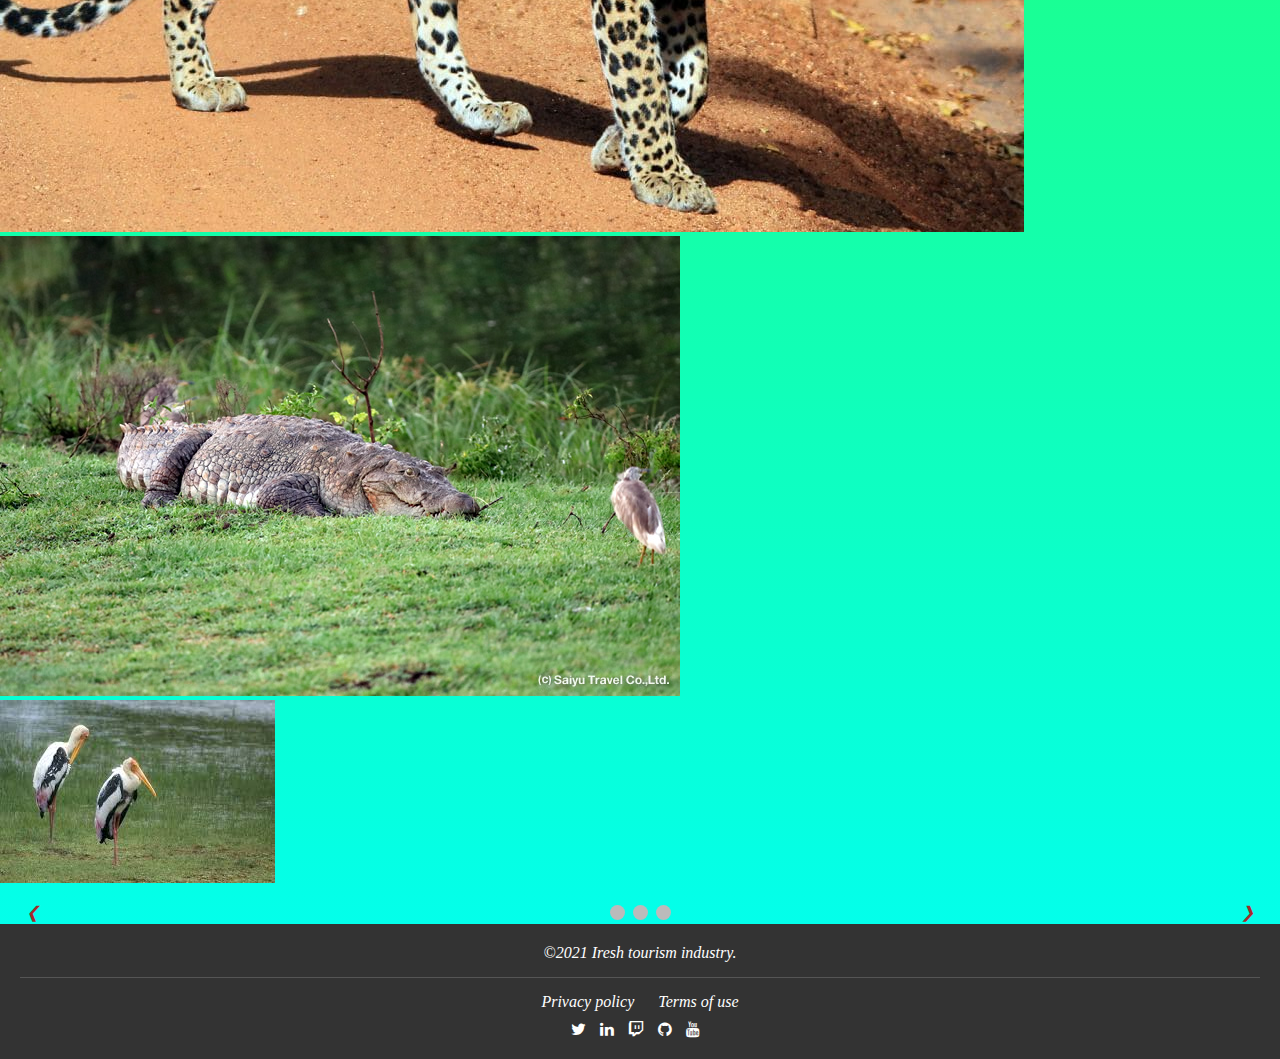
<file: Yala national park.html>
<!DOCTYPE html>
<html lang="en">
    <head>
      <meta charset="utf-8">
        <title>Yala national park</title>
        <meta name="viewport" content="width=device-width , initial-scale=1.0">
        <link rel="stylesheet"  href="Index.css">
        <link rel="stylesheet" href ="Yala.css">
        <link rel="stylesheet" href="https://cdnjs.cloudflare.com/ajax/libs/font-awesome/4.7.0/css/font-awesome.min.css">
        <link rel="apple-touch-icon" sizes="180x180" href="/apple-touch-icon.png">
        <link rel="icon" type="image/png" sizes="32x32" href="/favicon-32x32.png">
        <link rel="icon" type="image/png" sizes="16x16" href="/favicon-16x16.png">
        <link rel="manifest" href="/site.webmanifest">
        <link rel="mask-icon" href="/safari-pinned-tab.svg" color="#5bbad5">
        <meta name="msapplication-TileColor" content="#da532c">
        <meta name="theme-color" content="#ffffff">
    </head>
    <body>
     <header>
        <nav class="Nav">
          <a href="index.html"  class="active">Home</a>
          <a href="Srilankan wildlife.html" >Srilankan wildlife</a>
          <a href="Department of wildlife conservation.html" >Department of wildlife conservation</a>
          <a href="Srilankan leopard.html" >Srilankan leopard</a>
          <a href="Animals in Srilanka.html" >Animals in Srilanka</a>
          <a href="Yala national park.html">Yala national park</a>
          <a href="Wilpattu national park.html">Wilpattu national park</a>
          <form >
            <input type="text" placeholder="Search" name="search">
            <button type="submit"><i class="fa fa-search"></i></button>
          </form>
        
        </nav>
      </header>
      <main>
        
        <div class="responsive">
          <img src="./images/Yala images.jpg">
        </div>
        <section class="park-info">
          <h2>About Yala National Park</h2>
          <p><i>Explore Yala National Park, the second-largest and most visited national park in Sri Lanka. Covering 378 sq miles, the park is situated 260km southeast of Colombo, offering a dry climate year-round. Accessible from various routes, including Colombo, Kandy, Galle, and Arugam Bay, Yala features dense jungle, unspoiled beaches, freshwater lakes, and rivers.</i></p>
          <p><i>Yala's diverse ecosystems, such as moist and dry monsoon forests, thorn forests, grasslands, wetlands, and beaches, provide a habitat for 44 mammal species. The park hosts a herd of about 350 Asian Elephants, Leopards, Sloth Bears, Wild Water Buffaloes, Toque Macaques, Golden Palm Civets, Red Slender Lorises, and the endangered Fishing Cat.</i></p>
          <p><i>With 47 reptile species, 18 amphibians, and 215 bird species, Yala is a paradise for wildlife enthusiasts. Leopard sightings, attracting visitors worldwide, make Yala National Park a unique and unforgettable experience.</p>
      </section>
  
      <section class="visitor-tips">
          <h2>Before You Visit Yala</h2>
          <p><i>Discover essential facts about Yala National Park before your visit. As the second-largest wildlife park in Sri Lanka, Yala consists of five blocks, each with individual names. Block 01, known as Ruhunu National Park, and the adjoining Kumana area are popular among birdwatchers.</i></p>
          <p><i>Yala National Park covers around 979 square kilometers and is situated about 300 kilometers from Colombo. For a more peaceful wildlife experience, consider visiting on weekdays to avoid weekend and holiday crowds.</i></p>
      </section>
  
      
  
      <section class="animals-to-see">
          <h2>Wildlife at Yala</h2>
          
          <p><i>Witness the "Big Four" of Sri Lanka at Yala National Park: Elephants, Leopards, Sloth Bears, and Wild Buffaloes. The park is home to herds of elephants, various deer species, monkeys, buffaloes, and a variety of birds. Don't miss the chance to spot mugger crocodiles and saltwater crocodiles.</i></p>
      </section>
      </main>
  
      <!-- Slideshow container -->
<div class="slideshow-container">

  <!-- Full-width images with number -->
  <div class="mySlidesfade">
    
    <img src="./images/leopard2.jpg" >
    
  </div>

  
  <div class="mySlidesfade">
    
    <img src="./images/crocodile.jpg" >
    

  <div class="mySlidesfade">
    
    <img src="./images/birds.jpeg" >
    
  </div>

  <!-- Next and previous buttons -->
  <a class="prev" onclick="plusSlides(-1)">&#10094;</a>
  <a class="next" onclick="plusSlides(1)">&#10095;</a>
</div>
<br>

<!-- The dots/circles -->
<div style="text-align:center">
  <span class="dot" onclick="currentSlide(1)"></span>
  <span class="dot" onclick="currentSlide(2)"></span>
  <span class="dot" onclick="currentSlide(3)"></span>
</div>
<footer>
      
  <div class="copyrights issues">&copy;2021 Iresh tourism industry.</div>
  <div class="footerliner" ></div> 
  <a href="#"> Privacy policy</a> 
  <a href="#"> Terms of use</a> 
<div class="social-icons"  >
     <i class=" fa fa-twitter"></i>
     <i class=" fa fa-linkedin"></i>
     <i class=" fa fa-twitch"></i>
     <i class=" fa fa-github"></i>
     <i class=" fa fa-youtube"></i>
     
</div>                                                        
</footer>
</body>
</file>
<file: Index.css>
*{
  margin: 0;
  margin-right: 0%;
  
  

}

body,html{
  
  background:linear-gradient(rgb(64, 255, 0),rgb(0, 255, 247));
  width: 100%;
  overflow-x: hidden;
  padding-right:5px;
  
}


.Nav{
  overflow:hidden;
  background-color:rgba(211, 211, 211, 0.929);
  
}

.Nav a{
  float: left;
  
  color:rgb(15, 39, 255);
  
  
  text-align: left;
  padding: 14px 20px;
  font-size: large;
  width: 100px;
  
  
  

}
 .Nav a.active{
  background-color:rgb(0, 221, 255);
  height:65px;
  width:auto;
}

.nav ,form {
  float: right;
}

 input[type=text] {
  padding: 6px  ;
  margin-top: 8px;
  
  font-size: 17px;
  
  border: none;
}

.nav ,form button{
  float: right;
  padding: 6px 10px;
  margin-top: 8px;
  margin-right: 16px;
  background: #19668ad5;
  font-size: 17px;
  border: none;
  cursor: pointer;
}
form button:hover {
  background: #96807cc4;
}

/* Change the color of links on hover*/
nav :hover {
  background-color:rgba(rgb(255, 0, 47), rgb(0, 100, 128), rgb(255, 0, 0), 12);
  color:brown;
}
ul {
  list-style-type: none;
  padding: 0;
}

li {
  margin-bottom: 10px;
}

a {
  color: #007bff;
  text-decoration: none;
}

a:hover {
  text-decoration:solid;
}





@media  screen and (max-width:900px){
  .Nav  {
    float:left;
    width: 100%;
    
  
  }  
  .swiper-slide {
    position:absolute;
    right:0;
    top:0;
  }
  
  .container{
    width:100%;
  }
}

/* General styling for larger screens */

/* ... (your existing styles) ... */

/* Media query for screens less than 600px */
@media screen and (max-width: 600px) {
  nav {
      flex-direction: column;
      align-items: center;
  }

  nav a {
      margin: 5px 0;
  }

  form {
      margin-top: 10px;
  }

  form input {
      width: 100%;
  }

  .info, .social-icons {
      margin-top: 10px;
  }

  .swiper-slide {
      height: 200px; /* Adjust the height for smaller screens */
  }

  .text {
      font-size: 16px;
  }

  footer {
      padding: 10px;
  }
}









.swiper {
    width: 100%;
    height:650px;
    margin:auto;
    padding:auto;
    align-content: center;
    
   
    
    
  
  }

  .swiper-wrapper.swiper-slide{
    
      background:rgb(194, 203, 22);
      width:100%;
      overflow-x: auto;
     
      display:flex;
      animation: 5s   infinite;
      

      
  }

  
  
  .swiper-slide img{
   
    z-index:-1;
    width:100%;
    
    float:left;
    height:650px;
  }

  .text{
   

    color:rgba(144, 13, 13, 0.422);
    font-size:30px;
    text-align: center;
    top:50%;
    left: 50%;
    transform: translate(-40%, -40%);


    position:fixed;
  }

  h1 {
  
  font-size:5vw;
  padding:5px;
  text-align:center;
} 




.info {
      width:100%;
      min-height:17px ;
      padding:10px;
      font-size:17px;
      font-family:Arial, Helvetica, sans-serif;

    
}

#image {
        width:100%;
        height:500px;
        

}



section {
  background-color:bisque;
    margin: 5px 0 10px;
    
    box-shadow: 0 2px 4px rgba(17, 146, 111, 0.652);
}
section img{
  width:100%;
  height:250px;
}
section h2 {
  color: #142681a3;
  transition: color .2s;
  align-items:center;
  text-align: center;
  padding:10px;
  font-family: Arial, Helvetica, sans-serif;
}
 
  h2, p {
    margin-bottom: 15px;
}


/* Responsive font sizes */
h2 {
    font-size: 1.8rem;
}

p {
    font-size: 1rem;
}

footer {
  background-color: #333;
  color: white;
  text-align: center;
  padding: 20px;
}

.copyrights {
  font-size: 16px;
}

.footerliner {
  height: 1px;
  background-color: #555;
  margin: 15px 0;
}

a {
  color: #fff;
  text-decoration: none;
  margin: 0 10px;
  transition: color 0.3s ease; /* Smooth transition effect on color change */
}

/* Hover effect on links */
a:hover {
  color: #007BFF;
}

.social-icons {
  margin-top: 10px;
}

.fa {
  font-size: 20px;
  margin-right: 10px;
  color: white;
  transition: color 0.3s ease; /* Smooth transition effect on color change */
}

/* Hover effect on social icons */
.fa:hover {
  color: #007BFF;
}
</file>
<file: Animals in Srilanka.css>
h2 {
  
  font-size:2vw;
  padding:5px;
  text-align:center;
  color:dodgerblue;
} 

  /* Section styles */
section {
  margin: 20px 0;
  padding: 20px;
  border: 1px solid #ccc;
  border-radius: 8px;
}

/* Image styles */
.animals {
  text-align: center;
  
}
.animals h5{
  font-size:2vw;
}

.image{
  max-width: 100%;
  height:250px;
  border-radius: 8px;
}

/* Paragraph styles */
.para1 {
  margin-bottom: 15px;
  font-size:40px;
}
</file>
<file: Department of wildlife conservation.css>
.container {
    display: flex;
    flex-wrap: wrap;
    
  }
  
  .container .panel {
    
    margin: 5px;
    border: 1px solid #ccc;
    box-shadow: 2px 2px 6px 0px  rgba(0,0,0,0.3);
    height: 200px; /* Set a fixed height for the panel */
    width: 200px; /* Set a fixed width for the panel */
    overflow: hidden; /* Hide anything that goes outside the panel */
  }
  
  .container .panel .responsive-image {
    width: 100%;
    height: 100%;
    
  }
</file>
<file: Srilankan leopard.css>
/* Styles for venues section */
.venues {
    margin-top: 50px;
  }
  
  /* Styles for threats section */
  .leopard-threats {
      margin-top: 20px;
      
  }
  
  
  
  .leopard-threats img {
      width: 500px;
      height: auto;
      margin-right: 20px;
      float:center;
      
  }
  
  .threats-threats  p {
      margin-top: 0;
      margin-bottom: 10px;
  }
</file>
<file: Srilanka wildlife.css>
.hero-container {
  position: relative;
}

.hero-image {
  background: url('./images/image\ -minneriya\ national\ park.jpg') center/cover; 
  height: 500px; 
}

.hero-text {
  position: absolute;
  top: 50%;
  left: 50%;
  transform: translate(-50%, -50%);
  text-align: center;
  color: white; 
  padding: 20px; 
  width: 80%; 
  background: rgba(0, 0, 0, 0.5); 
}

.hero-text h1,
.hero-text p {
  margin: 10px 0; 
}

  
  










main{
  
    padding-top:left;
    padding-left: 40px;
    
    padding-right: 60x;
    
    width:100%;
   
    font-size:20px ;
  
  }
  
   .section-img{
    width:400px;
    height: 200px;
    display:flex;
    margin-left:750px;
    margin-bottom:0px;
    padding-bottom:25px;
    padding-top:5px;
  
  
   }
   section h2 {
    color: #142681a3;
    transition: color .2s;
    align-items:center;
    text-align: center;
    padding:10px;
    font-family: Arial, Helvetica, sans-serif;
    font-size:20px ;
  }
  
  /* Change the color of the section headers on hover */
  section h2:hover {
    color: #666;
  }
  
  /* Style the paragraphs */
  section p {
    
    color: #666;
    transition: color .2s;
  }
  
  /* Change the color of the paragraphs on hover */
  section p:hover {
    color: #999;
  }
  

  
   .table{
    
    width:100%;
    padding-left:20px;
    margin: 90px;
  
    
  
   }
  
   .table th,.table td {
    border: 1px solid gold;
    padding:15px;
  
   }
  
   .table th{
    background-color:aquamarine;
    
   }
   .table tr{
    width:20px;
   }
   .table img{
    width:100%;
    height:50px;
   }
  
   .Table tr:nth-child(even) {
    background-color: #f2f2f2;
  }
  
  .table tfoot {
    font-weight:bold;
    text-align: center;
    width:100%;
  }
</file>
<file: Wilpattu.css>
/* Responsive images */
.responsive img {
    width: 100%;
    height: 500px;
    display: block;
   
}
section {
    margin-bottom: 20px;
}


section {
    margin-bottom: 20px;
}

/* Italics for i tag */
i {
    font-style: italic;
}

/* Hover effect on sections */
section:hover {
    background-color: #f2f2f2;
    transition: background-color 0.3s ease;
}

/* Hover effect on links within sections */
section a:hover {
    color: #007BFF;

}
</file>
<file: Yala.css>
.responsive {
  max-width: 2900px; /* Adjust the value as per your design */
 
}
 
 
 
 /* Responsive Image Style */
 .responsive img {
    width: 100%;
    height: 100%;
    display: block;
   
}

/* Add a transition effect for hover states */
.responsive img, .animals-to-see img {
  transition: transform .2s; 
}

/* Scale the image up when hovering */
.responsive img:hover, .animals-to-see img:hover{
  transform: scale(1.1); 
}

/* Style the section headers */
section h2 {
  color: #142681a3;
  transition: color .2s;
  align-items:center;
  text-align: center;
  padding:10px;
  font-family: Arial, Helvetica, sans-serif;
  font-size:20px ;
}

/* Change the color of the section headers on hover */
section h2:hover {
  color: #666;
}

/* Style the paragraphs */
section p {
  
  color: #666;
  transition: color .2s;
}

/* Change the color of the paragraphs on hover */
section p:hover {
  color: #999;
}


/* Slideshow container */
.slideshow-container {
    max-width: 100%;
    position: relative;
    margin: 0px;
    height:auto;
    
    
} 
  
  /* Next & previous buttons */
  .prev, .next {
    cursor: pointer;
    position: absolute;
    align-items: center;
    width: auto;
    
    padding: 16px;
    color:brown;
    
    transition: 0.6s ease;
    border-radius: 0 3px 3px 0;
    user-select: none;
  }
  
  /* Position the "next button" to the right */
  .next {
    right: 0;
    border-radius: 3px 0 0 3px;
    align-items:center ;
  }
  
  /* On hover, add a black background color with a little bit see-through */
  .prev:hover, .next:hover {
    background-color: rgba(0,0,0,0.8);
  }

  /* The dots/bullets/indicators */
.dot {
    cursor: pointer;
    height: 15px;
    width: 15px;
    margin: 0 2px;
    background-color: #bbb;
    border-radius: 50%;
    display: inline-block;
    transition: background-color 0.6s ease;
  }
  
  .active, .dot:hover {
    background-color: #717171;
  }
  
  /* Fading animation */
  .fade {
    animation-name: fade;
    animation-duration: 1.5s;
  }
  .myslidesfade{
    position: relative;
    
    width:100%;
    float:left;
    height:250px;
    }
  
  @keyframes fade {
    from {opacity: .4}
    to {opacity: 1}
  }
</file>
